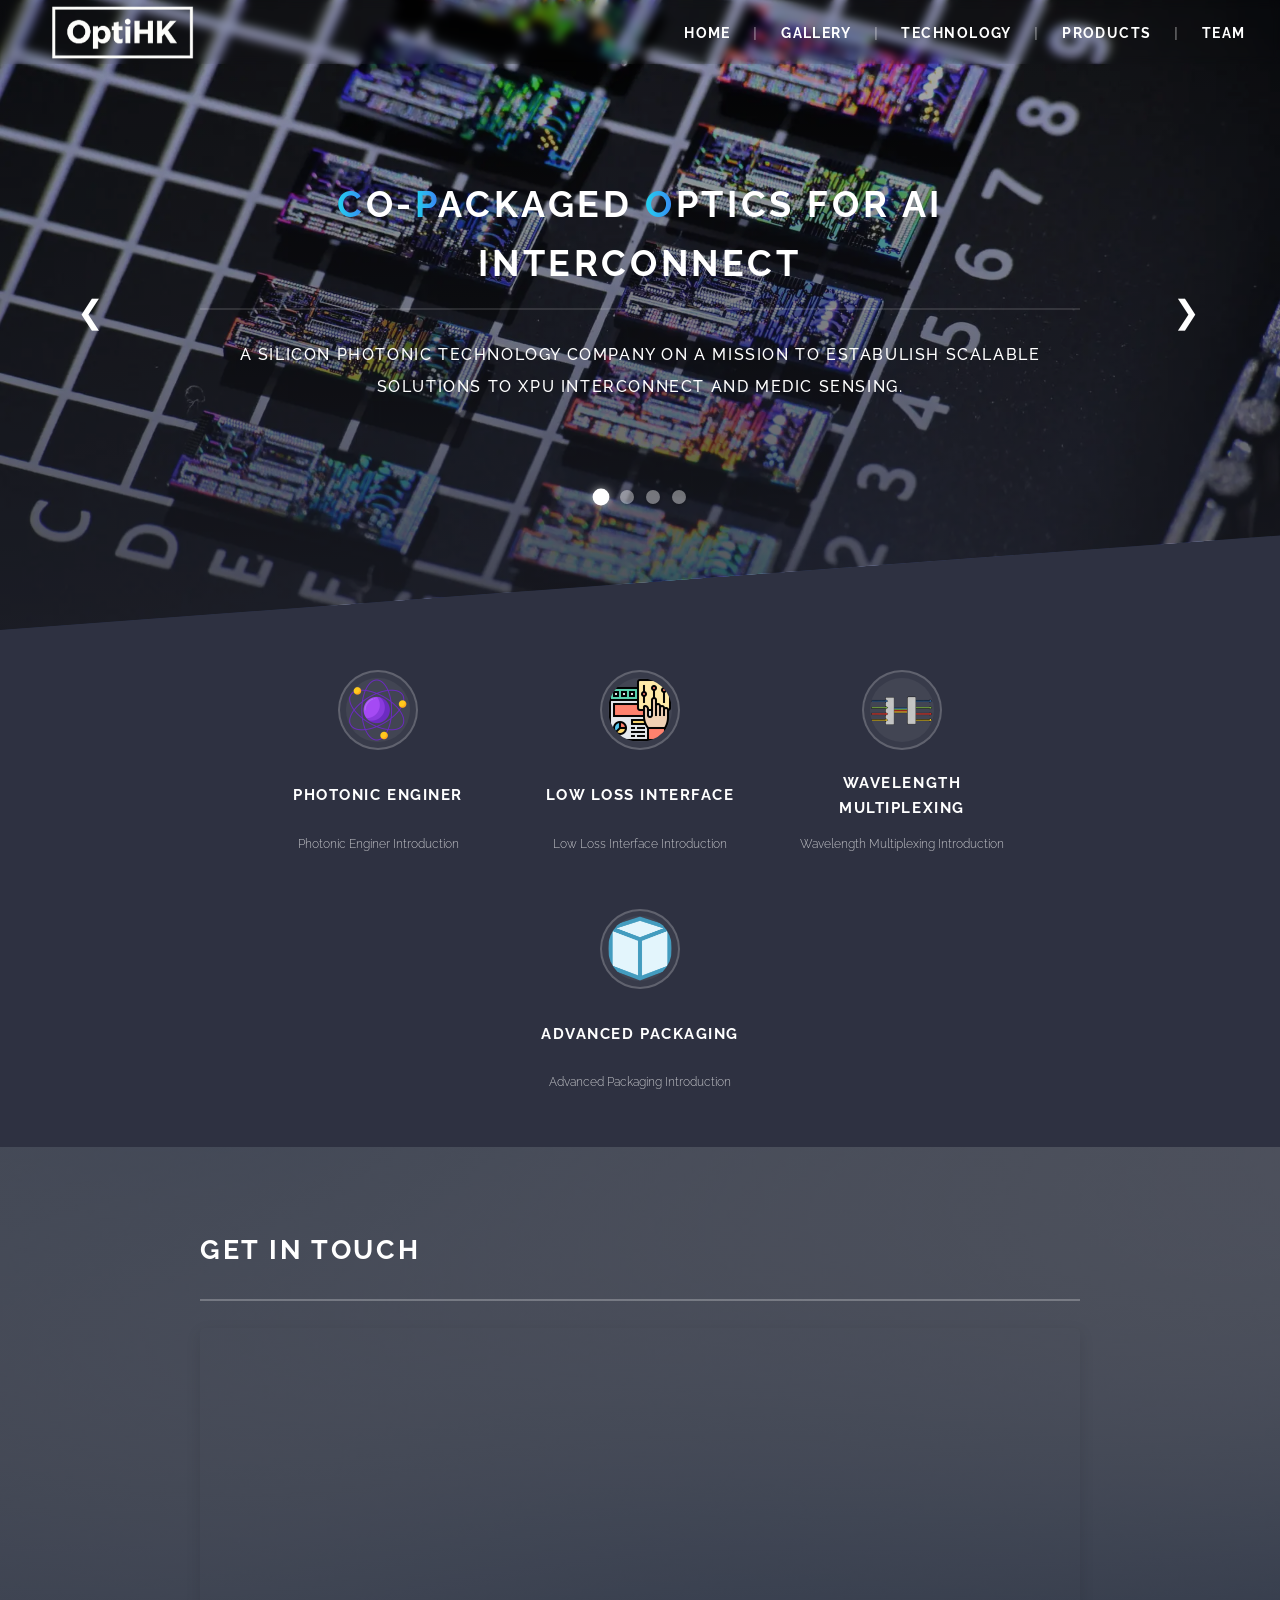
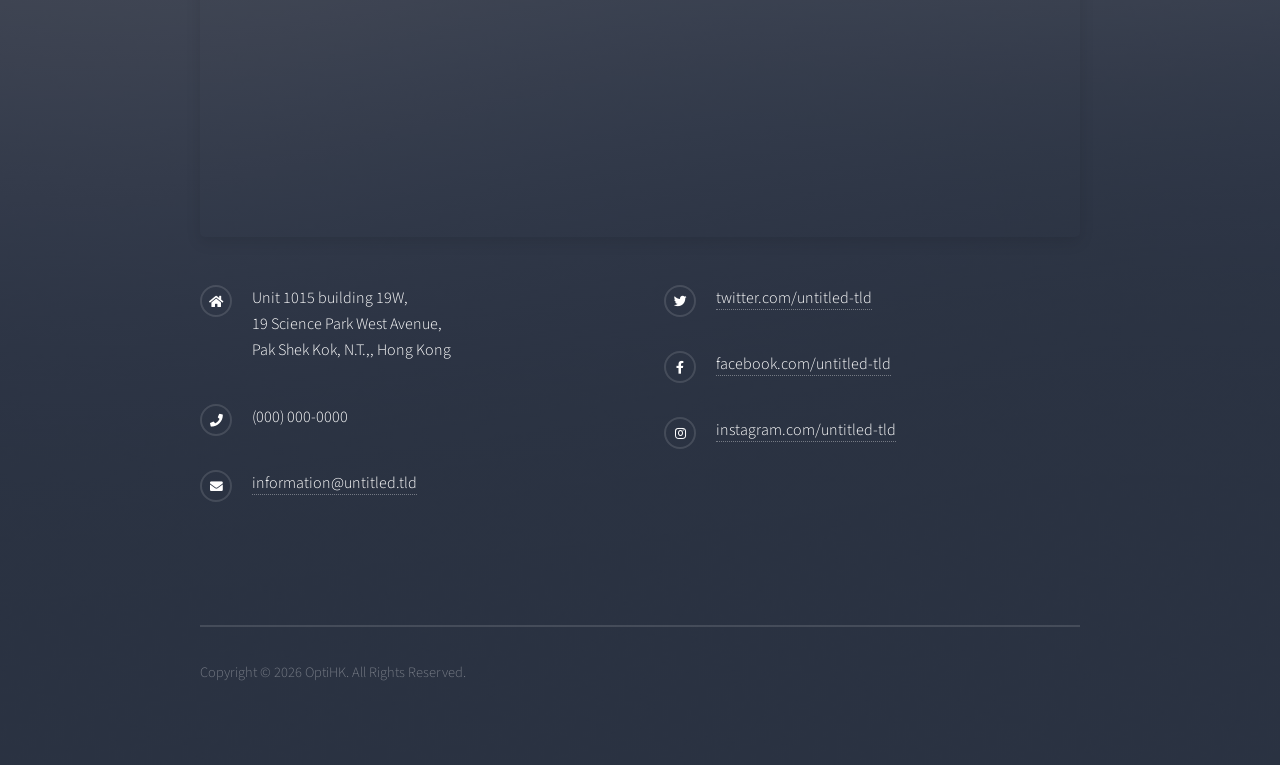
<file: index.html>
<!DOCTYPE HTML>
<!--
	Solid State by HTML5 UP
	html5up.net | @ajlkn
	Free for personal and commercial use under the CCA 3.0 license (html5up.net/license)
-->
<html>

<head>
    <title>OptiHK</title>
    <meta charset="utf-8" />
    <meta name="viewport" content="width=device-width, initial-scale=1, user-scalable=no" />
    <link rel="stylesheet" href="assets/css/main.css" />
    <noscript>
        <link rel="stylesheet" href="assets/css/noscript.css" />
    </noscript>

    <style>
        /* ========== banner gallery ========== */
        #banner {
            position: relative;
            overflow: hidden;
            background-color: #4c5c96;
        }



        /* arrow button */
        .carousel-arrow {
            position: absolute;
            top: 50%;
            transform: translateY(-50%);
            background: transparent;
            backdrop-filter: none;
            color: #fff;
            border: none;
            font-size: 2rem;
            font-weight: 300;
            width: 38px;
            height: 38px;
            border-radius: 100px;
            cursor: pointer;
            z-index: 20;
            transition: all 0.2s ease;
            display: flex;
            align-items: center;
            justify-content: center;
            font-family: monospace;
            line-height: 1;
            box-shadow: none;

        }

        .carousel-arrow:hover {
            background: rgba(76, 92, 150, 0.85);
            transform: translateY(-50%) scale(1.05);
        }

        .carousel-arrow.prev {
            left: 20px;
        }

        .carousel-arrow.next {
            right: 20px;
        }


        .carousel-dots {
            position: absolute;
            bottom: 20%;
            left: 0;
            right: 0;
            text-align: center;
            z-index: 20;
            display: flex;
            justify-content: center;
            gap: 12px;
            padding: 0;
            margin: 0;
            list-style: none;
        }

        .carousel-dots li {
            display: inline-block;
            width: 14px;
            height: 14px;
            margin: 0;
            padding: 0;
            cursor: pointer;
            border-radius: 50%;
            background-color: rgba(255, 255, 255, 0.4);
            transition: all 0.2s ease;
            box-shadow: 0 1px 3px rgba(0, 0, 0, 0.2);
        }

        .carousel-dots li.active {
            background-color: #ffffff;
            transform: scale(1.2);
            box-shadow: 0 0 8px rgba(255, 255, 255, 0.6);
        }


        @media screen and (max-width: 736px) {
            .carousel-arrow {
                width: 36px;
                height: 36px;
                font-size: 1.4rem;
            }

            .carousel-arrow.prev {
                left: 10px;
            }

            .carousel-arrow.next {
                right: 10px;
            }

            .carousel-dots {
                bottom: 50x;
                gap: 8px;
            }

            .carousel-dots li {
                width: 8px;
                height: 8px;
            }
        }





        /* #banner h2,
        #banner p {
            transition: opacity 0.25s ease-in-out;
        }*/


        .fade-text {
            opacity: 0 !important;
        }


        #banner {
            height: 70vh;
            /* 90vh original*/
            min-height: 300px;
            max-height: 800px;
        }

      
        .wrapper-concept {
            padding-top: 4em !important;
            /* 8em original */
        }

        

    </style>
</head>

<body class="is-preload">

    <!-- Page Wrapper -->
    <div id="page-wrapper">

        <!-- Header -->
        <header id="header" class="alt">
            <h1>
                <a href="index.html">
                    <img src="./images/navbar_logo.png" OptiHK Logo" class="header-logo">
                </a>
            </h1>
            <nav>
                <a href="index.html">Home</a>
                <span class="nav-separator">|</span>
                <a href="gallery.html">Gallery</a>
                <span class="nav-separator">|</span>
                <a href="Technology.html">Technology</a>
                <span class="nav-separator">|</span>
                <a href="Products.html">Products</a>
                <span class="nav-separator">|</span>
                <a href="team.html">Team</a>
            </nav>
            <a href="#menu" class="menu-toggle">☰</a>
        </header>

        <!-- Menu -->
        <nav id="menu">
            <div class="inner">
                <h2>Menu</h2>
                <ul class="links">
                    <li><a href="index.html">Home</a></li>
                    <li><a href="gallery.html">Gallery</a></li>
                    <li><a href="Technology.html">Technology</a></li>
                    <li> <a href="Products.html">Products</a></li>
                    <li><a href="team.html">Team</a></li>
                </ul>
                <a href="#" class="close">Close</a>
            </div>
        </nav>

        <!-- Banner -->
        <section id="banner">
            <div class="inner">
                <h2 id="dynamic-title">
                    <span class="blue-gradient">C</span>o-<span class="blue-gradient">P</span>ackaged <span
                        class="blue-gradient">O</span>ptics for AI interconnect
                </h2>
                <p id="dynamic-desc">A silicon photonic technology company on a mission to estabulish scalable solutions
                    to xPU interconnect and medic sensing.</p>
            </div>


            <button class="carousel-arrow prev" aria-label="next">&#10094;</button>
            <button class="carousel-arrow next" aria-label="previous">&#10095;</button>


            <ul class="carousel-dots" id="carousel-dots"></ul>

    </div>
    </section>



    <!-- concept section -->
    <section class="wrapper-concept" id="why-optihk">
        <div class="inner">
            <div class="concepts-grid">
                <!-- Photonic Enginer -->
                <div class="concept-card">
                    <div class="concept-image">
                        <img src="images/concepts/Photonic_Engine.png" alt="Photonic Engine">
                    </div>
                    <h3>Photonic Enginer</h3>
                    <p>Photonic Enginer Introduction</p>
                </div>

                <!-- Low Loss Interface -->
                <div class="concept-card">
                    <div class="concept-image">
                        <img src="images/concepts/Low_Loss_Interface.png" alt="Low Loss Interface">
                    </div>
                    <h3>Low Loss Interface</h3>
                    <p>Low Loss Interface Introduction</p>
                </div>

                <!-- Wavelength Multiplexing -->
                <div class="concept-card">
                    <div class="concept-image">
                        <img src="images/concepts/Wavelength_Multiplexing.png" alt="Wavelength Multiplexing">
                    </div>
                    <h3>Wavelength Multiplexing</h3>
                    <p>Wavelength Multiplexing Introduction</p>
                </div>

                <!-- Advanced Packaging -->
                <div class="concept-card">
                    <div class="concept-image">
                        <img src="images/concepts/Advanced_Packaging.png" alt="Advanced Packaging">
                    </div>
                    <h3>Advanced Packaging</h3>
                    <p>Advanced Packaging Introduction</p>
                </div>
            </div>
        </div>
    </section>









    <section id="footer">
        <div class="inner">
            <h2 class="major">Get in touch</h2>


            <!-- map -->
            <div class="map-wrapper">
                <iframe
                    src="https://www.google.com/maps/embed?pb=!1m18!1m12!1m3!1d3688.047704377774!2d114.20576267589978!3d22.427230238281442!2m3!1f0!2f0!3f0!3m2!1i1024!2i768!4f13.1!3m3!1m2!1s0x34040890c6e5ba1d%3A0x229fd5a68b3f0244!2z5rKZ55Sw56eR5oqA5aSn6YGT6KW_MTnomZ9Vbml0IDEwMTUgYnVpbGRpbmcgMTlX!5e0!3m2!1szh-TW!2shk!4v1774511032604!5m2!1szh-TW!2shk"
                    width="100%" height="500" style="border:0; border-radius: 5px;" allowfullscreen="" loading="lazy"
                    referrerpolicy="no-referrer-when-downgrade">
                </iframe>
            </div>

            <div class="contact-two-columns">

                <ul class="contact contact-left">
                    <li class="icon solid fa-home">
                        Unit 1015 building 19W,<br />
                        19 Science Park West Avenue,<br />
                        Pak Shek Kok, N.T.,, Hong Kong
                    </li>
                    <li class="icon solid fa-phone">(000) 000-0000</li>
                    <li class="icon solid fa-envelope"><a href="#">information@untitled.tld</a></li>
                </ul>


                <ul class="contact contact-right">
                    <li class="icon brands fa-twitter"><a href="#">twitter.com/untitled-tld</a></li>
                    <li class="icon brands fa-facebook-f"><a href="#">facebook.com/untitled-tld</a></li>
                    <li class="icon brands fa-instagram"><a href="#">instagram.com/untitled-tld</a></li>
                </ul>
            </div>


            <ul class="copyright">
                <li>Copyright © 2026 OptiHK. All Rights Reserved.</li>

            </ul>
        </div>
    </section>




    <!-- Scripts -->
    <script src="assets/js/jquery.min.js"></script>
    <script src="assets/js/jquery.scrollex.min.js"></script>
    <script src="assets/js/browser.min.js"></script>
    <script src="assets/js/breakpoints.min.js"></script>
    <script src="assets/js/util.js"></script>
    <script src="assets/js/main.js"></script>




    <script>
        document.addEventListener('DOMContentLoaded', function () {
            var teamSection = document.getElementById('team');
            if (!teamSection) return;
            var teamMembers = document.querySelectorAll('#team .pixova-team');
            if (teamMembers.length === 0) return;

            var observer = null;


            function getThreshold() {
                var width = window.innerWidth;
                if (width <= 480) return 0.1;      // phone
                if (width <= 768) return 0.2;      // pad
                return 0.6;                         // desktop
            }

            setTimeout(function () {
                var teamMembers = document.querySelectorAll('#team .pixova-team');
                var anyAnimated = Array.from(teamMembers).some(m => m.classList.contains('animated'));
                if (!anyAnimated && teamMembers.length) {

                    teamMembers.forEach(function (member) {
                        member.classList.add('animated');
                    });
                    if (observer) observer.disconnect();
                }
            }, 7500);

            function initObserver() {
                if (observer) observer.disconnect();
                var threshold = getThreshold();
                observer = new IntersectionObserver(function (entries) {
                    entries.forEach(function (entry) {
                        if (entry.isIntersecting) {
                            teamMembers.forEach(function (member) {
                                member.classList.add('animated');
                            });
                            observer.unobserve(teamSection);
                        }
                    });
                }, { threshold: threshold });
                observer.observe(teamSection);
            }

            initObserver();

            window.addEventListener('resize', initObserver);
        });
    </script>



    <!-- gallery function -->
    <script>
        (function () {

            const slidesData = [


                {
                    bgImage: "images/banner/DSC_2979.webp",
                    title: "Building the future of computing",
                    desc: "A quantum technology company on a mission to build and deploy the world's leading integrated photonic solutions."
                },
                {
                    bgImage: "images/banner/DSC_2976.webp",
                    title: "BBBBBBBBBBBBBBBBBBBBBBB",
                    desc: "A quantum technology company on a mission to build and deploy the world's leading integrated photonic solutions."
                },
                {
                    bgImage: "images/banner/DSC_3024.webp",
                    title: "CCCCCCCCCCCCCCCCC",
                    desc: "A quantum technology company on a mission to build and deploy the world's leading integrated photonic solutions."
                },
                {
                    bgImage: "images/banner/DSC_3067.webp",
                    title: "DDDDDDDDDDDDDDDDDDDD",
                    desc: "A quantum technology company on a mission to build and deploy the world's leading integrated photonic solutions."
                }
            ];


            function preloadGalleryImages() {
                slidesData.forEach(slide => {
                    const img = new Image();
                    img.src = slide.bgImage;
                });
            }



            let currentIndex = 0;
            const $banner = document.getElementById('banner');
            const $title = document.getElementById('dynamic-title');
            const $desc = document.getElementById('dynamic-desc');
            const $prevBtn = document.querySelector('.carousel-arrow.prev');
            const $nextBtn = document.querySelector('.carousel-arrow.next');
            const $dotsContainer = document.getElementById('carousel-dots');

            let autoTimer = null;
            let isTransitioning = false;


            function updateSlide(index, direction = 'next') {
                if (isTransitioning) return;
                if (index < 0) index = slidesData.length - 1;
                if (index >= slidesData.length) index = 0;
                if (index === currentIndex && !direction) return;

                isTransitioning = true;
                const slide = slidesData[index];


                if ($title && $desc) {
                    $title.style.opacity = '0';
                    $desc.style.opacity = '0';
                }


                const gradientOverlay = "linear-gradient(to top, rgba(46, 49, 65, 0.7), rgba(46, 49, 65, 0.0))";
                const newBgImage = `url("${slide.bgImage}")`;

                $banner.style.setProperty('background-image', `${gradientOverlay}, ${newBgImage}`, 'important');
                $banner.style.setProperty('background-size', 'auto, cover', 'important');
                $banner.style.setProperty('background-position', 'center, center', 'important');
                $banner.style.setProperty('background-repeat', 'no-repeat, no-repeat', 'important');
                $banner.style.setProperty('background-attachment', 'scroll', 'important');

                // gallery title
                //if ($title) $title.textContent = slide.title;
                //if ($desc) $desc.textContent = slide.desc;


                updateDotsActive(index);


                setTimeout(() => {
                    if ($title) $title.style.opacity = '1';
                    if ($desc) $desc.style.opacity = '1';
                    currentIndex = index;
                    isTransitioning = false;
                }, 200);
            }


            function buildDots() {
                if (!$dotsContainer) return;
                $dotsContainer.innerHTML = '';
                slidesData.forEach((_, idx) => {
                    const dot = document.createElement('li');
                    dot.setAttribute('data-index', idx);
                    dot.addEventListener('click', (e) => {
                        e.stopPropagation();
                        if (idx === currentIndex || isTransitioning) return;
                        updateSlide(idx);
                        resetAutoTimer();
                    });
                    $dotsContainer.appendChild(dot);
                });
                updateDotsActive(0);
            }

            function updateDotsActive(activeIdx) {
                if (!$dotsContainer) return;
                const dots = $dotsContainer.querySelectorAll('li');
                dots.forEach((dot, i) => {
                    if (i === activeIdx) {
                        dot.classList.add('active');
                    } else {
                        dot.classList.remove('active');
                    }
                });
            }


            function nextSlide() {
                if (isTransitioning) return;
                let newIndex = currentIndex + 1;
                if (newIndex >= slidesData.length) newIndex = 0;
                updateSlide(newIndex, 'next');
                resetAutoTimer();
            }

            function prevSlide() {
                if (isTransitioning) return;
                let newIndex = currentIndex - 1;
                if (newIndex < 0) newIndex = slidesData.length - 1;
                updateSlide(newIndex, 'prev');
                resetAutoTimer();
            }


            function startAutoPlay() {
                if (autoTimer) clearInterval(autoTimer);
                autoTimer = setInterval(() => {
                    if (!isTransitioning) {
                        nextSlide();
                    }
                }, 4000);
            }

            function resetAutoTimer() {
                if (autoTimer) {
                    clearInterval(autoTimer);
                    startAutoPlay();
                }
            }


            if ($prevBtn) $prevBtn.addEventListener('click', (e) => {
                e.preventDefault();
                prevSlide();
            });
            if ($nextBtn) $nextBtn.addEventListener('click', (e) => {
                e.preventDefault();
                nextSlide();
            });


            let touchStartX = 0;
            let touchEndX = 0;
            $banner.addEventListener('touchstart', (e) => {
                touchStartX = e.changedTouches[0].screenX;
            }, { passive: true });
            $banner.addEventListener('touchend', (e) => {
                touchEndX = e.changedTouches[0].screenX;
                const delta = touchEndX - touchStartX;
                if (Math.abs(delta) > 50) {
                    if (delta > 0) {
                        prevSlide();
                    } else {
                        nextSlide();
                    }
                    resetAutoTimer();
                }
            });


            function initCarousel() {
                preloadGalleryImages();
                buildDots();


                const firstSlide = slidesData[0];
                const gradient = "linear-gradient(to top, rgba(46, 49, 65, 0.7), rgba(46, 49, 65, 0.0))";
                $banner.style.setProperty('background-image', `${gradient}, url("${firstSlide.bgImage}")`, 'important');
                $banner.style.setProperty('background-size', 'auto, cover', 'important');
                $banner.style.setProperty('background-position', 'center, center', 'important');


                currentIndex = 0;
                updateDotsActive(0);
                startAutoPlay();
            }


            if (document.readyState === 'loading') {
                document.addEventListener('DOMContentLoaded', initCarousel);
            } else {
                window.addEventListener('load', function () {
                    setTimeout(function () {
                        initCarousel();
                    }, 100);
                });
            }


            if ($banner) {
                $banner.addEventListener('mouseenter', () => {
                    if (autoTimer) clearInterval(autoTimer);
                });
                $banner.addEventListener('mouseleave', () => {
                    startAutoPlay();
                });
            }
        })();
    </script>































</body>

</html>
</file>
<file: assets/css/noscript.css>
/*
	Solid State by HTML5 UP
	html5up.net | @ajlkn
	Free for personal and commercial use under the CCA 3.0 license (html5up.net/license)
*/

/* Banner */

	body.is-preload #banner .logo {
		-moz-transform: none;
		-webkit-transform: none;
		-ms-transform: none;
		transform: none;
		opacity: 1;
	}

	body.is-preload #banner h2 {
		opacity: 1;
		-moz-transform: none;
		-webkit-transform: none;
		-ms-transform: none;
		transform: none;
		-moz-filter: none;
		-webkit-filter: none;
		-ms-filter: none;
		filter: none;
	}

	body.is-preload #banner p {
		opacity: 01;
		-moz-transform: none;
		-webkit-transform: none;
		-ms-transform: none;
		transform: none;
		-moz-filter: none;
		-webkit-filter: none;
		-ms-filter: none;
		filter: none;
	}
</file>
<file: assets/css/main.css>
@import url(fontawesome-all.min.css);
@import url("https://fonts.googleapis.com/css?family=Raleway:200,700|Source+Sans+Pro:300,600,300italic,600italic");

/*
	Solid State by HTML5 UP
	html5up.net | @ajlkn
	Free for personal and commercial use under the CCA 3.0 license (html5up.net/license)
*/

html, body, div, span, applet, object,
iframe, h1, h2, h3, h4, h5, h6, p, blockquote,
pre, a, abbr, acronym, address, big, cite,
code, del, dfn, em, img, ins, kbd, q, s, samp,
small, strike, strong, sub, sup, tt, var, b,
u, i, center, dl, dt, dd, ol, ul, li, fieldset,
form, label, legend, table, caption, tbody,
tfoot, thead, tr, th, td, article, aside,
canvas, details, embed, figure, figcaption,
footer, header, hgroup, menu, nav, output, ruby,
section, summary, time, mark, audio, video {
	margin: 0;
	padding: 0;
	border: 0;
	font-size: 100%;
	font: inherit;
	vertical-align: baseline;}

article, aside, details, figcaption, figure,
footer, header, hgroup, menu, nav, section {
	display: block;}

body {
	line-height: 1;
}

ol, ul {
	list-style: none;
}

blockquote, q {
	quotes: none;
}

	blockquote:before, blockquote:after, q:before, q:after {
		content: '';
		content: none;
	}

table {
	border-collapse: collapse;
	border-spacing: 0;
}

body {
	-webkit-text-size-adjust: none;
}

mark {
	background-color: transparent;
	color: inherit;
}

input::-moz-focus-inner {
	border: 0;
	padding: 0;
}

input, select, textarea {
	-moz-appearance: none;
	-webkit-appearance: none;
	-ms-appearance: none;
	appearance: none;
}

/* Basic */

	@-ms-viewport {
		width: device-width;
	}

	body {
		-ms-overflow-style: scrollbar;
	}

	@media screen and (max-width: 480px) {

		html, body {
			min-width: 320px;
		}

	}

	html {
		box-sizing: border-box;
	}

	*, *:before, *:after {
		box-sizing: inherit;
	}

	body {
		background-color: #2e3141;
		background-image: linear-gradient(to top, rgba(46, 49, 65, 0.8), rgba(46, 49, 65, 0.8)), url("../../images/bg.jpg");
		background-size: auto,
 cover;
		background-attachment: fixed,
 fixed;
		background-position: center,
 center;
	}

		body.is-preload *, body.is-preload *:before, body.is-preload *:after {
			-moz-animation: none !important;
			-webkit-animation: none !important;
			-ms-animation: none !important;
			animation: none !important;
			-moz-transition: none !important;
			-webkit-transition: none !important;
			-ms-transition: none !important;
			transition: none !important;
		}

/* Type */

	body, input, select, textarea {
		color: #ffffff;
		font-family: "Source Sans Pro", Helvetica, sans-serif;
		font-size: 16.5pt;
		font-weight: 300;
		line-height: 1.65;
	}

		@media screen and (max-width: 1680px) {

			body, input, select, textarea {
				font-size: 13pt;
			}

		}

		@media screen and (max-width: 1280px) {

			body, input, select, textarea {
				font-size: 12pt;
			}

		}

		@media screen and (max-width: 980px) {

			body, input, select, textarea {
				font-size: 12pt;
			}

		}

		@media screen and (max-width: 736px) {

			body, input, select, textarea {
				font-size: 12pt;
			}

		}

		@media screen and (max-width: 480px) {

			body, input, select, textarea {
				font-size: 12pt;
			}

		}

	a {
		-moz-transition: color 0.2s ease-in-out, border-bottom-color 0.2s ease-in-out;
		-webkit-transition: color 0.2s ease-in-out, border-bottom-color 0.2s ease-in-out;
		-ms-transition: color 0.2s ease-in-out, border-bottom-color 0.2s ease-in-out;
		transition: color 0.2s ease-in-out, border-bottom-color 0.2s ease-in-out;
		border-bottom: dotted 1px rgba(255, 255, 255, 0.35);
		color: #ffffff;
		text-decoration: none;
	}

		a:hover {
			border-bottom-color: transparent;
			color: #ffffff !important;
		}

		a.special:not(.button) {
			text-decoration: none;
			border-bottom: 0;
			display: block;
			font-family: Raleway, Helvetica, sans-serif;
			font-size: 22px;
			font-weight: 700;
			letter-spacing: 0.1em;
			margin: 0 0 2em 0;
			text-transform: uppercase;
		}

			a.special:not(.button):before {
				-moz-osx-font-smoothing: grayscale;
				-webkit-font-smoothing: antialiased;
				display: inline-block;
				font-style: normal;
				font-variant: normal;
				text-rendering: auto;
				line-height: 1;
				text-transform: none !important;
				font-family: 'Font Awesome 5 Free';
				font-weight: 900;
			}

			a.special:not(.button):before {
				-moz-transition: background-color 0.2s ease-in-out;
				-webkit-transition: background-color 0.2s ease-in-out;
				-ms-transition: background-color 0.2s ease-in-out;
				transition: background-color 0.2s ease-in-out;
				border-radius: 100%;
				border: solid 2px rgba(255, 255, 255, 0.125);
				content: '\f105';
				display: inline-block;
				font-size: 1.25em;
				height: 2em;
				line-height: 1.75em;
				margin-right: 0.85em;
				text-align: center;
				text-indent: 0.15em;
				vertical-align: middle;
				width: 2em;
			}

			a.special:not(.button):hover:before {
				background-color: rgba(255, 255, 255, 0.025);
			}

			a.special:not(.button):active:before {
				background-color: rgba(255, 255, 255, 0.075);
			}

	strong, b {
		color: #ffffff;
		font-weight: 600;
	}

	em, i {
		font-style: italic;
	}

	p {
		margin: 0 0 2em 0;
	}

	h1, h2, h3, h4, h5, h6 {
		color: #ffffff;
		font-family: Raleway, Helvetica, sans-serif;
		font-weight: 700;
		letter-spacing: 0.1em;
		margin: 0 0 1em 0;
		text-transform: uppercase;
	}

		h1 a, h2 a, h3 a, h4 a, h5 a, h6 a {
			color: inherit;
			text-decoration: none;
			border-bottom: 0;
		}

		h1 span, h2 span, h3 span, h4 span, h5 span, h6 span {
			font-weight: 200;
		}

		h1.major, h2.major, h3.major, h4.major, h5.major, h6.major {
			padding-bottom: 1em;
			border-bottom: solid 2px rgba(255, 255, 255, 0.125);
		}

	h2 {
		font-size: 1.2em;
	}

	h3 {
		font-size: 0.9em;
	}

	h4 {
		font-size: 0.7em;
	}

	h5 {
		font-size: 0.7em;
	}

	h6 {
		font-size: 0.7em;
	}

	@media screen and (max-width: 736px) {

		h2 {
			font-size: 1em;
		}

		h3 {
			font-size: 0.8em;
		}

	}

	sub {
		font-size: 0.8em;
		position: relative;
		top: 0.5em;
	}

	sup {
		font-size: 0.8em;
		position: relative;
		top: -0.5em;
	}

	blockquote {
		border-left: solid 4px rgba(255, 255, 255, 0.125);
		font-style: italic;
		margin: 0 0 2em 0;
		padding: 0.5em 0 0.5em 2em;
	}

	code {
		background: rgba(255, 255, 255, 0.025);
		border-radius: 5px;
		border: solid 2px rgba(255, 255, 255, 0.125);
		font-family: "Courier New", monospace;
		font-size: 0.9em;
		margin: 0 0.25em;
		padding: 0.25em 0.65em;
	}

	pre {
		-webkit-overflow-scrolling: touch;
		font-family: "Courier New", monospace;
		font-size: 0.9em;
		margin: 0 0 2em 0;
	}

		pre code {
			display: block;
			line-height: 1.75em;
			padding: 1em 1.5em;
			overflow-x: auto;
		}

	hr {
		border: 0;
		border-bottom: solid 2px rgba(255, 255, 255, 0.125);
		margin: 2.5em 0;
	}

		hr.major {
			margin: 4em 0;
		}

	.align-left {
		text-align: left;
	}

	.align-center {
		text-align: center;
	}

	.align-right {
		text-align: right;
	}

/* Row */

	.row {
		display: flex;
		flex-wrap: wrap;
		box-sizing: border-box;
		align-items: stretch;
	}

		.row > * {
			box-sizing: border-box;
		}

		.row.gtr-uniform > * > :last-child {
			margin-bottom: 0;
		}

		.row.aln-left {
			justify-content: flex-start;
		}

		.row.aln-center {
			justify-content: center;
		}

		.row.aln-right {
			justify-content: flex-end;
		}

		.row.aln-top {
			align-items: flex-start;
		}

		.row.aln-middle {
			align-items: center;
		}

		.row.aln-bottom {
			align-items: flex-end;
		}

		.row > .imp {
			order: -1;
		}

		.row > .col-1 {
			width: 8.33333%;
		}

		.row > .off-1 {
			margin-left: 8.33333%;
		}

		.row > .col-2 {
			width: 16.66667%;
		}

		.row > .off-2 {
			margin-left: 16.66667%;
		}

		.row > .col-3 {
			width: 25%;
		}

		.row > .off-3 {
			margin-left: 25%;
		}

		.row > .col-4 {
			width: 33.33333%;
		}

		.row > .off-4 {
			margin-left: 33.33333%;
		}

		.row > .col-5 {
			width: 41.66667%;
		}

		.row > .off-5 {
			margin-left: 41.66667%;
		}

		.row > .col-6 {
			width: 50%;
		}

		.row > .off-6 {
			margin-left: 50%;
		}

		.row > .col-7 {
			width: 58.33333%;
		}

		.row > .off-7 {
			margin-left: 58.33333%;
		}

		.row > .col-8 {
			width: 66.66667%;
		}

		.row > .off-8 {
			margin-left: 66.66667%;
		}

		.row > .col-9 {
			width: 75%;
		}

		.row > .off-9 {
			margin-left: 75%;
		}

		.row > .col-10 {
			width: 83.33333%;
		}

		.row > .off-10 {
			margin-left: 83.33333%;
		}

		.row > .col-11 {
			width: 91.66667%;
		}

		.row > .off-11 {
			margin-left: 91.66667%;
		}

		.row > .col-12 {
			width: 100%;
		}

		.row > .off-12 {
			margin-left: 100%;
		}

		.row.gtr-0 {
			margin-top: 0;
			margin-left: 0em;
		}

			.row.gtr-0 > * {
				padding: 0 0 0 0em;
			}

			.row.gtr-0.gtr-uniform {
				margin-top: 0em;
			}

				.row.gtr-0.gtr-uniform > * {
					padding-top: 0em;
				}

		.row.gtr-25 {
			margin-top: 0;
			margin-left: -0.4375em;
		}

			.row.gtr-25 > * {
				padding: 0 0 0 0.4375em;
			}

			.row.gtr-25.gtr-uniform {
				margin-top: -0.4375em;
			}

				.row.gtr-25.gtr-uniform > * {
					padding-top: 0.4375em;
				}

		.row.gtr-50 {
			margin-top: 0;
			margin-left: -0.875em;
		}

			.row.gtr-50 > * {
				padding: 0 0 0 0.875em;
			}

			.row.gtr-50.gtr-uniform {
				margin-top: -0.875em;
			}

				.row.gtr-50.gtr-uniform > * {
					padding-top: 0.875em;
				}

		.row {
			margin-top: 0;
			margin-left: -1.75em;
		}

			.row > * {
				padding: 0 0 0 1.75em;
			}

			.row.gtr-uniform {
				margin-top: -1.75em;
			}

				.row.gtr-uniform > * {
					padding-top: 1.75em;
				}

		.row.gtr-150 {
			margin-top: 0;
			margin-left: -2.625em;
		}

			.row.gtr-150 > * {
				padding: 0 0 0 2.625em;
			}

			.row.gtr-150.gtr-uniform {
				margin-top: -2.625em;
			}

				.row.gtr-150.gtr-uniform > * {
					padding-top: 2.625em;
				}

		.row.gtr-200 {
			margin-top: 0;
			margin-left: -3.5em;
		}

			.row.gtr-200 > * {
				padding: 0 0 0 3.5em;
			}

			.row.gtr-200.gtr-uniform {
				margin-top: -3.5em;
			}

				.row.gtr-200.gtr-uniform > * {
					padding-top: 3.5em;
				}

		@media screen and (max-width: 1680px) {

			.row {
				display: flex;
				flex-wrap: wrap;
				box-sizing: border-box;
				align-items: stretch;
			}

				.row > * {
					box-sizing: border-box;
				}

				.row.gtr-uniform > * > :last-child {
					margin-bottom: 0;
				}

				.row.aln-left {
					justify-content: flex-start;
				}

				.row.aln-center {
					justify-content: center;
				}

				.row.aln-right {
					justify-content: flex-end;
				}

				.row.aln-top {
					align-items: flex-start;
				}

				.row.aln-middle {
					align-items: center;
				}

				.row.aln-bottom {
					align-items: flex-end;
				}

				.row > .imp-xlarge {
					order: -1;
				}

				.row > .col-1-xlarge {
					width: 8.33333%;
				}

				.row > .off-1-xlarge {
					margin-left: 8.33333%;
				}

				.row > .col-2-xlarge {
					width: 16.66667%;
				}

				.row > .off-2-xlarge {
					margin-left: 16.66667%;
				}

				.row > .col-3-xlarge {
					width: 25%;
				}

				.row > .off-3-xlarge {
					margin-left: 25%;
				}

				.row > .col-4-xlarge {
					width: 33.33333%;
				}

				.row > .off-4-xlarge {
					margin-left: 33.33333%;
				}

				.row > .col-5-xlarge {
					width: 41.66667%;
				}

				.row > .off-5-xlarge {
					margin-left: 41.66667%;
				}

				.row > .col-6-xlarge {
					width: 50%;
				}

				.row > .off-6-xlarge {
					margin-left: 50%;
				}

				.row > .col-7-xlarge {
					width: 58.33333%;
				}

				.row > .off-7-xlarge {
					margin-left: 58.33333%;
				}

				.row > .col-8-xlarge {
					width: 66.66667%;
				}

				.row > .off-8-xlarge {
					margin-left: 66.66667%;
				}

				.row > .col-9-xlarge {
					width: 75%;
				}

				.row > .off-9-xlarge {
					margin-left: 75%;
				}

				.row > .col-10-xlarge {
					width: 83.33333%;
				}

				.row > .off-10-xlarge {
					margin-left: 83.33333%;
				}

				.row > .col-11-xlarge {
					width: 91.66667%;
				}

				.row > .off-11-xlarge {
					margin-left: 91.66667%;
				}

				.row > .col-12-xlarge {
					width: 100%;
				}

				.row > .off-12-xlarge {
					margin-left: 100%;
				}

				.row.gtr-0 {
					margin-top: 0;
					margin-left: 0em;
				}

					.row.gtr-0 > * {
						padding: 0 0 0 0em;
					}

					.row.gtr-0.gtr-uniform {
						margin-top: 0em;
					}

						.row.gtr-0.gtr-uniform > * {
							padding-top: 0em;
						}

				.row.gtr-25 {
					margin-top: 0;
					margin-left: -0.4375em;
				}

					.row.gtr-25 > * {
						padding: 0 0 0 0.4375em;
					}

					.row.gtr-25.gtr-uniform {
						margin-top: -0.4375em;
					}

						.row.gtr-25.gtr-uniform > * {
							padding-top: 0.4375em;
						}

				.row.gtr-50 {
					margin-top: 0;
					margin-left: -0.875em;
				}

					.row.gtr-50 > * {
						padding: 0 0 0 0.875em;
					}

					.row.gtr-50.gtr-uniform {
						margin-top: -0.875em;
					}

						.row.gtr-50.gtr-uniform > * {
							padding-top: 0.875em;
						}

				.row {
					margin-top: 0;
					margin-left: -1.75em;
				}

					.row > * {
						padding: 0 0 0 1.75em;
					}

					.row.gtr-uniform {
						margin-top: -1.75em;
					}

						.row.gtr-uniform > * {
							padding-top: 1.75em;
						}

				.row.gtr-150 {
					margin-top: 0;
					margin-left: -2.625em;
				}

					.row.gtr-150 > * {
						padding: 0 0 0 2.625em;
					}

					.row.gtr-150.gtr-uniform {
						margin-top: -2.625em;
					}

						.row.gtr-150.gtr-uniform > * {
							padding-top: 2.625em;
						}

				.row.gtr-200 {
					margin-top: 0;
					margin-left: -3.5em;
				}

					.row.gtr-200 > * {
						padding: 0 0 0 3.5em;
					}

					.row.gtr-200.gtr-uniform {
						margin-top: -3.5em;
					}

						.row.gtr-200.gtr-uniform > * {
							padding-top: 3.5em;
						}

		}

		@media screen and (max-width: 1280px) {

			.row {
				display: flex;
				flex-wrap: wrap;
				box-sizing: border-box;
				align-items: stretch;
			}

				.row > * {
					box-sizing: border-box;
				}

				.row.gtr-uniform > * > :last-child {
					margin-bottom: 0;
				}

				.row.aln-left {
					justify-content: flex-start;
				}

				.row.aln-center {
					justify-content: center;
				}

				.row.aln-right {
					justify-content: flex-end;
				}

				.row.aln-top {
					align-items: flex-start;
				}

				.row.aln-middle {
					align-items: center;
				}

				.row.aln-bottom {
					align-items: flex-end;
				}

				.row > .imp-large {
					order: -1;
				}

				.row > .col-1-large {
					width: 8.33333%;
				}

				.row > .off-1-large {
					margin-left: 8.33333%;
				}

				.row > .col-2-large {
					width: 16.66667%;
				}

				.row > .off-2-large {
					margin-left: 16.66667%;
				}

				.row > .col-3-large {
					width: 25%;
				}

				.row > .off-3-large {
					margin-left: 25%;
				}

				.row > .col-4-large {
					width: 33.33333%;
				}

				.row > .off-4-large {
					margin-left: 33.33333%;
				}

				.row > .col-5-large {
					width: 41.66667%;
				}

				.row > .off-5-large {
					margin-left: 41.66667%;
				}

				.row > .col-6-large {
					width: 50%;
				}

				.row > .off-6-large {
					margin-left: 50%;
				}

				.row > .col-7-large {
					width: 58.33333%;
				}

				.row > .off-7-large {
					margin-left: 58.33333%;
				}

				.row > .col-8-large {
					width: 66.66667%;
				}

				.row > .off-8-large {
					margin-left: 66.66667%;
				}

				.row > .col-9-large {
					width: 75%;
				}

				.row > .off-9-large {
					margin-left: 75%;
				}

				.row > .col-10-large {
					width: 83.33333%;
				}

				.row > .off-10-large {
					margin-left: 83.33333%;
				}

				.row > .col-11-large {
					width: 91.66667%;
				}

				.row > .off-11-large {
					margin-left: 91.66667%;
				}

				.row > .col-12-large {
					width: 100%;
				}

				.row > .off-12-large {
					margin-left: 100%;
				}

				.row.gtr-0 {
					margin-top: 0;
					margin-left: 0em;
				}

					.row.gtr-0 > * {
						padding: 0 0 0 0em;
					}

					.row.gtr-0.gtr-uniform {
						margin-top: 0em;
					}

						.row.gtr-0.gtr-uniform > * {
							padding-top: 0em;
						}

				.row.gtr-25 {
					margin-top: 0;
					margin-left: -0.4375em;
				}

					.row.gtr-25 > * {
						padding: 0 0 0 0.4375em;
					}

					.row.gtr-25.gtr-uniform {
						margin-top: -0.4375em;
					}

						.row.gtr-25.gtr-uniform > * {
							padding-top: 0.4375em;
						}

				.row.gtr-50 {
					margin-top: 0;
					margin-left: -0.875em;
				}

					.row.gtr-50 > * {
						padding: 0 0 0 0.875em;
					}

					.row.gtr-50.gtr-uniform {
						margin-top: -0.875em;
					}

						.row.gtr-50.gtr-uniform > * {
							padding-top: 0.875em;
						}

				.row {
					margin-top: 0;
					margin-left: -1.75em;
				}

					.row > * {
						padding: 0 0 0 1.75em;
					}

					.row.gtr-uniform {
						margin-top: -1.75em;
					}

						.row.gtr-uniform > * {
							padding-top: 1.75em;
						}

				.row.gtr-150 {
					margin-top: 0;
					margin-left: -2.625em;
				}

					.row.gtr-150 > * {
						padding: 0 0 0 2.625em;
					}

					.row.gtr-150.gtr-uniform {
						margin-top: -2.625em;
					}

						.row.gtr-150.gtr-uniform > * {
							padding-top: 2.625em;
						}

				.row.gtr-200 {
					margin-top: 0;
					margin-left: -3.5em;
				}

					.row.gtr-200 > * {
						padding: 0 0 0 3.5em;
					}

					.row.gtr-200.gtr-uniform {
						margin-top: -3.5em;
					}

						.row.gtr-200.gtr-uniform > * {
							padding-top: 3.5em;
						}

		}

		@media screen and (max-width: 980px) {

			.row {
				display: flex;
				flex-wrap: wrap;
				box-sizing: border-box;
				align-items: stretch;
			}

				.row > * {
					box-sizing: border-box;
				}

				.row.gtr-uniform > * > :last-child {
					margin-bottom: 0;
				}

				.row.aln-left {
					justify-content: flex-start;
				}

				.row.aln-center {
					justify-content: center;
				}

				.row.aln-right {
					justify-content: flex-end;
				}

				.row.aln-top {
					align-items: flex-start;
				}

				.row.aln-middle {
					align-items: center;
				}

				.row.aln-bottom {
					align-items: flex-end;
				}

				.row > .imp-medium {
					order: -1;
				}

				.row > .col-1-medium {
					width: 8.33333%;
				}

				.row > .off-1-medium {
					margin-left: 8.33333%;
				}

				.row > .col-2-medium {
					width: 16.66667%;
				}

				.row > .off-2-medium {
					margin-left: 16.66667%;
				}

				.row > .col-3-medium {
					width: 25%;
				}

				.row > .off-3-medium {
					margin-left: 25%;
				}

				.row > .col-4-medium {
					width: 33.33333%;
				}

				.row > .off-4-medium {
					margin-left: 33.33333%;
				}

				.row > .col-5-medium {
					width: 41.66667%;
				}

				.row > .off-5-medium {
					margin-left: 41.66667%;
				}

				.row > .col-6-medium {
					width: 50%;
				}

				.row > .off-6-medium {
					margin-left: 50%;
				}

				.row > .col-7-medium {
					width: 58.33333%;
				}

				.row > .off-7-medium {
					margin-left: 58.33333%;
				}

				.row > .col-8-medium {
					width: 66.66667%;
				}

				.row > .off-8-medium {
					margin-left: 66.66667%;
				}

				.row > .col-9-medium {
					width: 75%;
				}

				.row > .off-9-medium {
					margin-left: 75%;
				}

				.row > .col-10-medium {
					width: 83.33333%;
				}

				.row > .off-10-medium {
					margin-left: 83.33333%;
				}

				.row > .col-11-medium {
					width: 91.66667%;
				}

				.row > .off-11-medium {
					margin-left: 91.66667%;
				}

				.row > .col-12-medium {
					width: 100%;
				}

				.row > .off-12-medium {
					margin-left: 100%;
				}

				.row.gtr-0 {
					margin-top: 0;
					margin-left: 0em;
				}

					.row.gtr-0 > * {
						padding: 0 0 0 0em;
					}

					.row.gtr-0.gtr-uniform {
						margin-top: 0em;
					}

						.row.gtr-0.gtr-uniform > * {
							padding-top: 0em;
						}

				.row.gtr-25 {
					margin-top: 0;
					margin-left: -0.4375em;
				}

					.row.gtr-25 > * {
						padding: 0 0 0 0.4375em;
					}

					.row.gtr-25.gtr-uniform {
						margin-top: -0.4375em;
					}

						.row.gtr-25.gtr-uniform > * {
							padding-top: 0.4375em;
						}

				.row.gtr-50 {
					margin-top: 0;
					margin-left: -0.875em;
				}

					.row.gtr-50 > * {
						padding: 0 0 0 0.875em;
					}

					.row.gtr-50.gtr-uniform {
						margin-top: -0.875em;
					}

						.row.gtr-50.gtr-uniform > * {
							padding-top: 0.875em;
						}

				.row {
					margin-top: 0;
					margin-left: -1.75em;
				}

					.row > * {
						padding: 0 0 0 1.75em;
					}

					.row.gtr-uniform {
						margin-top: -1.75em;
					}

						.row.gtr-uniform > * {
							padding-top: 1.75em;
						}

				.row.gtr-150 {
					margin-top: 0;
					margin-left: -2.625em;
				}

					.row.gtr-150 > * {
						padding: 0 0 0 2.625em;
					}

					.row.gtr-150.gtr-uniform {
						margin-top: -2.625em;
					}

						.row.gtr-150.gtr-uniform > * {
							padding-top: 2.625em;
						}

				.row.gtr-200 {
					margin-top: 0;
					margin-left: -3.5em;
				}

					.row.gtr-200 > * {
						padding: 0 0 0 3.5em;
					}

					.row.gtr-200.gtr-uniform {
						margin-top: -3.5em;
					}

						.row.gtr-200.gtr-uniform > * {
							padding-top: 3.5em;
						}

		}

		@media screen and (max-width: 736px) {

			.row {
				display: flex;
				flex-wrap: wrap;
				box-sizing: border-box;
				align-items: stretch;
			}

				.row > * {
					box-sizing: border-box;
				}

				.row.gtr-uniform > * > :last-child {
					margin-bottom: 0;
				}

				.row.aln-left {
					justify-content: flex-start;
				}

				.row.aln-center {
					justify-content: center;
				}

				.row.aln-right {
					justify-content: flex-end;
				}

				.row.aln-top {
					align-items: flex-start;
				}

				.row.aln-middle {
					align-items: center;
				}

				.row.aln-bottom {
					align-items: flex-end;
				}

				.row > .imp-small {
					order: -1;
				}

				.row > .col-1-small {
					width: 8.33333%;
				}

				.row > .off-1-small {
					margin-left: 8.33333%;
				}

				.row > .col-2-small {
					width: 16.66667%;
				}

				.row > .off-2-small {
					margin-left: 16.66667%;
				}

				.row > .col-3-small {
					width: 25%;
				}

				.row > .off-3-small {
					margin-left: 25%;
				}

				.row > .col-4-small {
					width: 33.33333%;
				}

				.row > .off-4-small {
					margin-left: 33.33333%;
				}

				.row > .col-5-small {
					width: 41.66667%;
				}

				.row > .off-5-small {
					margin-left: 41.66667%;
				}

				.row > .col-6-small {
					width: 50%;
				}

				.row > .off-6-small {
					margin-left: 50%;
				}

				.row > .col-7-small {
					width: 58.33333%;
				}

				.row > .off-7-small {
					margin-left: 58.33333%;
				}

				.row > .col-8-small {
					width: 66.66667%;
				}

				.row > .off-8-small {
					margin-left: 66.66667%;
				}

				.row > .col-9-small {
					width: 75%;
				}

				.row > .off-9-small {
					margin-left: 75%;
				}

				.row > .col-10-small {
					width: 83.33333%;
				}

				.row > .off-10-small {
					margin-left: 83.33333%;
				}

				.row > .col-11-small {
					width: 91.66667%;
				}

				.row > .off-11-small {
					margin-left: 91.66667%;
				}

				.row > .col-12-small {
					width: 100%;
				}

				.row > .off-12-small {
					margin-left: 100%;
				}

				.row.gtr-0 {
					margin-top: 0;
					margin-left: 0em;
				}

					.row.gtr-0 > * {
						padding: 0 0 0 0em;
					}

					.row.gtr-0.gtr-uniform {
						margin-top: 0em;
					}

						.row.gtr-0.gtr-uniform > * {
							padding-top: 0em;
						}

				.row.gtr-25 {
					margin-top: 0;
					margin-left: -0.3125em;
				}

					.row.gtr-25 > * {
						padding: 0 0 0 0.3125em;
					}

					.row.gtr-25.gtr-uniform {
						margin-top: -0.3125em;
					}

						.row.gtr-25.gtr-uniform > * {
							padding-top: 0.3125em;
						}

				.row.gtr-50 {
					margin-top: 0;
					margin-left: -0.625em;
				}

					.row.gtr-50 > * {
						padding: 0 0 0 0.625em;
					}

					.row.gtr-50.gtr-uniform {
						margin-top: -0.625em;
					}

						.row.gtr-50.gtr-uniform > * {
							padding-top: 0.625em;
						}

				.row {
					margin-top: 0;
					margin-left: -1.25em;
				}

					.row > * {
						padding: 0 0 0 1.25em;
					}

					.row.gtr-uniform {
						margin-top: -1.25em;
					}

						.row.gtr-uniform > * {
							padding-top: 1.25em;
						}

				.row.gtr-150 {
					margin-top: 0;
					margin-left: -1.875em;
				}

					.row.gtr-150 > * {
						padding: 0 0 0 1.875em;
					}

					.row.gtr-150.gtr-uniform {
						margin-top: -1.875em;
					}

						.row.gtr-150.gtr-uniform > * {
							padding-top: 1.875em;
						}

				.row.gtr-200 {
					margin-top: 0;
					margin-left: -2.5em;
				}

					.row.gtr-200 > * {
						padding: 0 0 0 2.5em;
					}

					.row.gtr-200.gtr-uniform {
						margin-top: -2.5em;
					}

						.row.gtr-200.gtr-uniform > * {
							padding-top: 2.5em;
						}

		}

		@media screen and (max-width: 480px) {

			.row {
				display: flex;
				flex-wrap: wrap;
				box-sizing: border-box;
				align-items: stretch;
			}

				.row > * {
					box-sizing: border-box;
				}

				.row.gtr-uniform > * > :last-child {
					margin-bottom: 0;
				}

				.row.aln-left {
					justify-content: flex-start;
				}

				.row.aln-center {
					justify-content: center;
				}

				.row.aln-right {
					justify-content: flex-end;
				}

				.row.aln-top {
					align-items: flex-start;
				}

				.row.aln-middle {
					align-items: center;
				}

				.row.aln-bottom {
					align-items: flex-end;
				}

				.row > .imp-xsmall {
					order: -1;
				}

				.row > .col-1-xsmall {
					width: 8.33333%;
				}

				.row > .off-1-xsmall {
					margin-left: 8.33333%;
				}

				.row > .col-2-xsmall {
					width: 16.66667%;
				}

				.row > .off-2-xsmall {
					margin-left: 16.66667%;
				}

				.row > .col-3-xsmall {
					width: 25%;
				}

				.row > .off-3-xsmall {
					margin-left: 25%;
				}

				.row > .col-4-xsmall {
					width: 33.33333%;
				}

				.row > .off-4-xsmall {
					margin-left: 33.33333%;
				}

				.row > .col-5-xsmall {
					width: 41.66667%;
				}

				.row > .off-5-xsmall {
					margin-left: 41.66667%;
				}

				.row > .col-6-xsmall {
					width: 50%;
				}

				.row > .off-6-xsmall {
					margin-left: 50%;
				}

				.row > .col-7-xsmall {
					width: 58.33333%;
				}

				.row > .off-7-xsmall {
					margin-left: 58.33333%;
				}

				.row > .col-8-xsmall {
					width: 66.66667%;
				}

				.row > .off-8-xsmall {
					margin-left: 66.66667%;
				}

				.row > .col-9-xsmall {
					width: 75%;
				}

				.row > .off-9-xsmall {
					margin-left: 75%;
				}

				.row > .col-10-xsmall {
					width: 83.33333%;
				}

				.row > .off-10-xsmall {
					margin-left: 83.33333%;
				}

				.row > .col-11-xsmall {
					width: 91.66667%;
				}

				.row > .off-11-xsmall {
					margin-left: 91.66667%;
				}

				.row > .col-12-xsmall {
					width: 100%;
				}

				.row > .off-12-xsmall {
					margin-left: 100%;
				}

				.row.gtr-0 {
					margin-top: 0;
					margin-left: 0em;
				}

					.row.gtr-0 > * {
						padding: 0 0 0 0em;
					}

					.row.gtr-0.gtr-uniform {
						margin-top: 0em;
					}

						.row.gtr-0.gtr-uniform > * {
							padding-top: 0em;
						}

				.row.gtr-25 {
					margin-top: 0;
					margin-left: -0.3125em;
				}

					.row.gtr-25 > * {
						padding: 0 0 0 0.3125em;
					}

					.row.gtr-25.gtr-uniform {
						margin-top: -0.3125em;
					}

						.row.gtr-25.gtr-uniform > * {
							padding-top: 0.3125em;
						}

				.row.gtr-50 {
					margin-top: 0;
					margin-left: -0.625em;
				}

					.row.gtr-50 > * {
						padding: 0 0 0 0.625em;
					}

					.row.gtr-50.gtr-uniform {
						margin-top: -0.625em;
					}

						.row.gtr-50.gtr-uniform > * {
							padding-top: 0.625em;
						}

				.row {
					margin-top: 0;
					margin-left: -1.25em;
				}

					.row > * {
						padding: 0 0 0 1.25em;
					}

					.row.gtr-uniform {
						margin-top: -1.25em;
					}

						.row.gtr-uniform > * {
							padding-top: 1.25em;
						}

				.row.gtr-150 {
					margin-top: 0;
					margin-left: -1.875em;
				}

					.row.gtr-150 > * {
						padding: 0 0 0 1.875em;
					}

					.row.gtr-150.gtr-uniform {
						margin-top: -1.875em;
					}

						.row.gtr-150.gtr-uniform > * {
							padding-top: 1.875em;
						}

				.row.gtr-200 {
					margin-top: 0;
					margin-left: -2.5em;
				}

					.row.gtr-200 > * {
						padding: 0 0 0 2.5em;
					}

					.row.gtr-200.gtr-uniform {
						margin-top: -2.5em;
					}

						.row.gtr-200.gtr-uniform > * {
							padding-top: 2.5em;
						}

		}

		@media screen and (max-width: 360px) {

			.row {
				display: flex;
				flex-wrap: wrap;
				box-sizing: border-box;
				align-items: stretch;
			}

				.row > * {
					box-sizing: border-box;
				}

				.row.gtr-uniform > * > :last-child {
					margin-bottom: 0;
				}

				.row.aln-left {
					justify-content: flex-start;
				}

				.row.aln-center {
					justify-content: center;
				}

				.row.aln-right {
					justify-content: flex-end;
				}

				.row.aln-top {
					align-items: flex-start;
				}

				.row.aln-middle {
					align-items: center;
				}

				.row.aln-bottom {
					align-items: flex-end;
				}

				.row > .imp-xxsmall {
					order: -1;
				}

				.row > .col-1-xxsmall {
					width: 8.33333%;
				}

				.row > .off-1-xxsmall {
					margin-left: 8.33333%;
				}

				.row > .col-2-xxsmall {
					width: 16.66667%;
				}

				.row > .off-2-xxsmall {
					margin-left: 16.66667%;
				}

				.row > .col-3-xxsmall {
					width: 25%;
				}

				.row > .off-3-xxsmall {
					margin-left: 25%;
				}

				.row > .col-4-xxsmall {
					width: 33.33333%;
				}

				.row > .off-4-xxsmall {
					margin-left: 33.33333%;
				}

				.row > .col-5-xxsmall {
					width: 41.66667%;
				}

				.row > .off-5-xxsmall {
					margin-left: 41.66667%;
				}

				.row > .col-6-xxsmall {
					width: 50%;
				}

				.row > .off-6-xxsmall {
					margin-left: 50%;
				}

				.row > .col-7-xxsmall {
					width: 58.33333%;
				}

				.row > .off-7-xxsmall {
					margin-left: 58.33333%;
				}

				.row > .col-8-xxsmall {
					width: 66.66667%;
				}

				.row > .off-8-xxsmall {
					margin-left: 66.66667%;
				}

				.row > .col-9-xxsmall {
					width: 75%;
				}

				.row > .off-9-xxsmall {
					margin-left: 75%;
				}

				.row > .col-10-xxsmall {
					width: 83.33333%;
				}

				.row > .off-10-xxsmall {
					margin-left: 83.33333%;
				}

				.row > .col-11-xxsmall {
					width: 91.66667%;
				}

				.row > .off-11-xxsmall {
					margin-left: 91.66667%;
				}

				.row > .col-12-xxsmall {
					width: 100%;
				}

				.row > .off-12-xxsmall {
					margin-left: 100%;
				}

				.row.gtr-0 {
					margin-top: 0;
					margin-left: 0em;
				}

					.row.gtr-0 > * {
						padding: 0 0 0 0em;
					}

					.row.gtr-0.gtr-uniform {
						margin-top: 0em;
					}

						.row.gtr-0.gtr-uniform > * {
							padding-top: 0em;
						}

				.row.gtr-25 {
					margin-top: 0;
					margin-left: -0.3125em;
				}

					.row.gtr-25 > * {
						padding: 0 0 0 0.3125em;
					}

					.row.gtr-25.gtr-uniform {
						margin-top: -0.3125em;
					}

						.row.gtr-25.gtr-uniform > * {
							padding-top: 0.3125em;
						}

				.row.gtr-50 {
					margin-top: 0;
					margin-left: -0.625em;
				}

					.row.gtr-50 > * {
						padding: 0 0 0 0.625em;
					}

					.row.gtr-50.gtr-uniform {
						margin-top: -0.625em;
					}

						.row.gtr-50.gtr-uniform > * {
							padding-top: 0.625em;
						}

				.row {
					margin-top: 0;
					margin-left: -1.25em;
				}

					.row > * {
						padding: 0 0 0 1.25em;
					}

					.row.gtr-uniform {
						margin-top: -1.25em;
					}

						.row.gtr-uniform > * {
							padding-top: 1.25em;
						}

				.row.gtr-150 {
					margin-top: 0;
					margin-left: -1.875em;
				}

					.row.gtr-150 > * {
						padding: 0 0 0 1.875em;
					}

					.row.gtr-150.gtr-uniform {
						margin-top: -1.875em;
					}

						.row.gtr-150.gtr-uniform > * {
							padding-top: 1.875em;
						}

				.row.gtr-200 {
					margin-top: 0;
					margin-left: -2.5em;
				}

					.row.gtr-200 > * {
						padding: 0 0 0 2.5em;
					}

					.row.gtr-200.gtr-uniform {
						margin-top: -2.5em;
					}

						.row.gtr-200.gtr-uniform > * {
							padding-top: 2.5em;
						}

		}

/* Section/Article */

	section.special, article.special {
		text-align: center;
	}

/* Form */

	form {
		margin: 0 0 2em 0;
	}

		form > :last-child {
			margin-bottom: 0;
		}

		form > .fields {
			display: -moz-flex;
			display: -webkit-flex;
			display: -ms-flex;
			display: flex;
			-moz-flex-wrap: wrap;
			-webkit-flex-wrap: wrap;
			-ms-flex-wrap: wrap;
			flex-wrap: wrap;
			width: calc(100% + 3em);
			margin: -1.5em 0 2em -1.5em;
		}

			form > .fields > .field {
				-moz-flex-grow: 0;
				-webkit-flex-grow: 0;
				-ms-flex-grow: 0;
				flex-grow: 0;
				-moz-flex-shrink: 0;
				-webkit-flex-shrink: 0;
				-ms-flex-shrink: 0;
				flex-shrink: 0;
				padding: 1.5em 0 0 1.5em;
				width: calc(100% - 1.5em);
			}

				form > .fields > .field.half {
					width: calc(50% - 0.75em);
				}

				form > .fields > .field.third {
					width: calc(100%/3 - 0.5em);
				}

				form > .fields > .field.quarter {
					width: calc(25% - 0.375em);
				}

		@media screen and (max-width: 480px) {

			form > .fields {
				width: calc(100% + 3em);
				margin: -1.5em 0 2em -1.5em;
			}

				form > .fields > .field {
					padding: 1.5em 0 0 1.5em;
					width: calc(100% - 1.5em);
				}

					form > .fields > .field.half {
						width: calc(100% - 1.5em);
					}

					form > .fields > .field.third {
						width: calc(100% - 1.5em);
					}

					form > .fields > .field.quarter {
						width: calc(100% - 1.5em);
					}

		}

	label {
		color: #ffffff;
		display: block;
		font-family: Raleway, Helvetica, sans-serif;
		font-size: 0.8em;
		font-weight: 700;
		letter-spacing: 0.1em;
		margin: 0 0 0.7em 0;
		text-transform: uppercase;
	}

	input[type="text"],
	input[type="password"],
	input[type="email"],
	input[type="tel"],
	select,
	textarea {
		-moz-appearance: none;
		-webkit-appearance: none;
		-ms-appearance: none;
		appearance: none;
		background: rgba(255, 255, 255, 0.025);
		border-radius: 5px;
		border: none;
		border: solid 2px rgba(255, 255, 255, 0.125);
		color: inherit;
		display: block;
		outline: 0;
		padding: 0 1em;
		text-decoration: none;
		width: 100%;
	}

		input[type="text"]:invalid,
		input[type="password"]:invalid,
		input[type="email"]:invalid,
		input[type="tel"]:invalid,
		select:invalid,
		textarea:invalid {
			box-shadow: none;
		}

		input[type="text"]:focus,
		input[type="password"]:focus,
		input[type="email"]:focus,
		input[type="tel"]:focus,
		select:focus,
		textarea:focus {
			border-color: #5b6ba6;
		}

	select {
		background-image: url("data:image/svg+xml;charset=utf8,%3Csvg xmlns='http://www.w3.org/2000/svg' width='40' height='40' preserveAspectRatio='none' viewBox='0 0 40 40'%3E%3Cpath d='M9.4,12.3l10.4,10.4l10.4-10.4c0.2-0.2,0.5-0.4,0.9-0.4c0.3,0,0.6,0.1,0.9,0.4l3.3,3.3c0.2,0.2,0.4,0.5,0.4,0.9 c0,0.4-0.1,0.6-0.4,0.9L20.7,31.9c-0.2,0.2-0.5,0.4-0.9,0.4c-0.3,0-0.6-0.1-0.9-0.4L4.3,17.3c-0.2-0.2-0.4-0.5-0.4-0.9 c0-0.4,0.1-0.6,0.4-0.9l3.3-3.3c0.2-0.2,0.5-0.4,0.9-0.4S9.1,12.1,9.4,12.3z' fill='rgba(255, 255, 255, 0.125)' /%3E%3C/svg%3E");
		background-size: 1.25rem;
		background-repeat: no-repeat;
		background-position: calc(100% - 1rem) center;
		height: 2.75em;
		padding-right: 2.75em;
		text-overflow: ellipsis;
	}

		select option {
			color: #ffffff;
			background: #2e3141;
		}

		select:focus::-ms-value {
			background-color: transparent;
		}

		select::-ms-expand {
			display: none;
		}

	input[type="text"],
	input[type="password"],
	input[type="email"],
	select {
		height: 2.75em;
	}

	textarea {
		padding: 0.75em 1em;
	}

	input[type="checkbox"],
	input[type="radio"] {
		-moz-appearance: none;
		-webkit-appearance: none;
		-ms-appearance: none;
		appearance: none;
		display: block;
		float: left;
		margin-right: -2em;
		opacity: 0;
		width: 1em;
		z-index: -1;
	}

		input[type="checkbox"] + label,
		input[type="radio"] + label {
			text-decoration: none;
			color: #ffffff;
			cursor: pointer;
			display: inline-block;
			font-size: 1em;
			font-family: "Source Sans Pro", Helvetica, sans-serif;
			text-transform: none;
			letter-spacing: 0;
			font-weight: 300;
			padding-left: 2.4em;
			padding-right: 0.75em;
			position: relative;
		}

			input[type="checkbox"] + label:before,
			input[type="radio"] + label:before {
				-moz-osx-font-smoothing: grayscale;
				-webkit-font-smoothing: antialiased;
				display: inline-block;
				font-style: normal;
				font-variant: normal;
				text-rendering: auto;
				line-height: 1;
				text-transform: none !important;
				font-family: 'Font Awesome 5 Free';
				font-weight: 900;
			}

			input[type="checkbox"] + label:before,
			input[type="radio"] + label:before {
				background: rgba(255, 255, 255, 0.025);
				border-radius: 5px;
				border: solid 2px rgba(255, 255, 255, 0.125);
				content: '';
				display: inline-block;
				font-size: 0.8em;
				height: 2.0625em;
				left: 0;
				line-height: 2.0625em;
				position: absolute;
				text-align: center;
				top: 0;
				width: 2.0625em;
			}

		input[type="checkbox"]:checked + label:before,
		input[type="radio"]:checked + label:before {
			background: #ffffff;
			border-color: #ffffff;
			content: '\f00c';
			color: #2e3141;
		}

		input[type="checkbox"]:focus + label:before,
		input[type="radio"]:focus + label:before {
			border-color: #4c5c96;
		}

	input[type="checkbox"] + label:before {
		border-radius: 5px;
	}

	input[type="radio"] + label:before {
		border-radius: 100%;
	}

	::-webkit-input-placeholder {
		color: rgba(255, 255, 255, 0.35) !important;
		opacity: 1.0;
	}

	:-moz-placeholder {
		color: rgba(255, 255, 255, 0.35) !important;
		opacity: 1.0;
	}

	::-moz-placeholder {
		color: rgba(255, 255, 255, 0.35) !important;
		opacity: 1.0;
	}

	:-ms-input-placeholder {
		color: rgba(255, 255, 255, 0.35) !important;
		opacity: 1.0;
	}

/* Box */

	.box {
		border-radius: 5px;
		border: solid 2px rgba(255, 255, 255, 0.125);
		margin-bottom: 2em;
		padding: 1.5em;
	}

		.box > :last-child,
		.box > :last-child > :last-child,
		.box > :last-child > :last-child > :last-child {
			margin-bottom: 0;
		}

		.box.alt {
			border: 0;
			border-radius: 0;
			padding: 0;
		}

/* Icon */

	.icon {
		text-decoration: none;
		border-bottom: none;
		position: relative;
	}

		.icon:before {
			-moz-osx-font-smoothing: grayscale;
			-webkit-font-smoothing: antialiased;
			display: inline-block;
			font-style: normal;
			font-variant: normal;
			text-rendering: auto;
			line-height: 1;
			text-transform: none !important;
			font-family: 'Font Awesome 5 Free';
			font-weight: 400;
		}

		.icon > .label {
			display: none;
		}

		.icon:before {
			line-height: inherit;
		}

		.icon.solid:before {
			font-weight: 900;
		}

		.icon.brands:before {
			font-family: 'Font Awesome 5 Brands';
		}

/* Image */

	img {
		width: 500px;
	}

	.image {
		border-radius: 5px;
		border: 0;
		display: inline-block;
		position: relative;
	}

		.image img {
			border-radius: 5px;
			display: block;
		}

		.image.left, .image.right {
			max-width: 40%;
		}

			.image.left img, .image.right img {
				width: 100%;
			}

		.image.left {
			float: left;
			padding: 0 1.5em 1em 0;
			top: 0.25em;
		}

		.image.right {
			float: right;
			padding: 0 0 1em 1.5em;
			top: 0.25em;
		}

		.image.fit {
			display: block;
			margin: 0 0 2em 0;
			width: 100%;
		}

			.image.fit img {
				width: 100%;
			}

		.image.main {
			display: block;
			margin: 0 0 3em 0;
			width: 100%;
		}

			.image.main img {
				width: 100%;
			}

/* List */

	ol {
		list-style: decimal;
		margin: 0 0 2em 0;
		padding-left: 1.25em;
	}

		ol li {
			padding-left: 0.25em;
		}

	ul {
		list-style: disc;
		margin: 0 0 2em 0;
		padding-left: 1em;
	}

		ul li {
			padding-left: 0.5em;
		}

		ul.alt {
			list-style: none;
			padding-left: 0;
		}

			ul.alt li {
				border-top: solid 1px rgba(255, 255, 255, 0.125);
				padding: 0.5em 0;
			}

				ul.alt li:first-child {
					border-top: 0;
					padding-top: 0;
				}

	dl {
		margin: 0 0 2em 0;
	}

		dl dt {
			display: block;
			font-weight: 600;
			margin: 0 0 1em 0;
		}

		dl dd {
			margin-left: 2em;
		}

/* Actions */

	ul.actions {
		display: -moz-flex;
		display: -webkit-flex;
		display: -ms-flex;
		display: flex;
		cursor: default;
		list-style: none;
		margin-left: -1em;
		padding-left: 0;
	}

		ul.actions li {
			padding: 0 0 0 1em;
			vertical-align: middle;
		}

		ul.actions.special {
			-moz-justify-content: center;
			-webkit-justify-content: center;
			-ms-justify-content: center;
			justify-content: center;
			width: 100%;
			margin-left: 0;
		}

			ul.actions.special li:first-child {
				padding-left: 0;
			}

		ul.actions.stacked {
			-moz-flex-direction: column;
			-webkit-flex-direction: column;
			-ms-flex-direction: column;
			flex-direction: column;
			margin-left: 0;
		}

			ul.actions.stacked li {
				padding: 1.3em 0 0 0;
			}

				ul.actions.stacked li:first-child {
					padding-top: 0;
				}

		ul.actions.fit {
			width: calc(100% + 1em);
		}

			ul.actions.fit li {
				-moz-flex-grow: 1;
				-webkit-flex-grow: 1;
				-ms-flex-grow: 1;
				flex-grow: 1;
				-moz-flex-shrink: 1;
				-webkit-flex-shrink: 1;
				-ms-flex-shrink: 1;
				flex-shrink: 1;
				width: 100%;
			}

				ul.actions.fit li > * {
					width: 100%;
				}

			ul.actions.fit.stacked {
				width: 100%;
			}

		@media screen and (max-width: 480px) {

			ul.actions:not(.fixed) {
				-moz-flex-direction: column;
				-webkit-flex-direction: column;
				-ms-flex-direction: column;
				flex-direction: column;
				margin-left: 0;
				width: 100% !important;
			}

				ul.actions:not(.fixed) li {
					-moz-flex-grow: 1;
					-webkit-flex-grow: 1;
					-ms-flex-grow: 1;
					flex-grow: 1;
					-moz-flex-shrink: 1;
					-webkit-flex-shrink: 1;
					-ms-flex-shrink: 1;
					flex-shrink: 1;
					padding: 1em 0 0 0;
					text-align: center;
					width: 100%;
				}

					ul.actions:not(.fixed) li > * {
						width: 100%;
					}

					ul.actions:not(.fixed) li:first-child {
						padding-top: 0;
					}

					ul.actions:not(.fixed) li input[type="submit"],
					ul.actions:not(.fixed) li input[type="reset"],
					ul.actions:not(.fixed) li input[type="button"],
					ul.actions:not(.fixed) li button,
					ul.actions:not(.fixed) li .button {
						width: 100%;
					}

						ul.actions:not(.fixed) li input[type="submit"].icon:before,
						ul.actions:not(.fixed) li input[type="reset"].icon:before,
						ul.actions:not(.fixed) li input[type="button"].icon:before,
						ul.actions:not(.fixed) li button.icon:before,
						ul.actions:not(.fixed) li .button.icon:before {
							margin-left: -0.5rem;
						}

		}

/* Icons */

	ul.icons {
		cursor: default;
		list-style: none;
		padding-left: 0;
	}

		ul.icons li {
			display: inline-block;
			padding: 0 1em 0 0;
		}

			ul.icons li:last-child {
				padding-right: 0;
			}

			ul.icons li .icon:before {
				font-size: 1.25em;
			}

/* Contact */

	ul.contact {
		list-style: none;
		padding: 0;
	}

		ul.contact li {
			text-decoration: none;
			margin: 2.5em 0 0 0;
			padding: 0 0 0 3.25em;
			position: relative;
		}

			ul.contact li:before {
				-moz-osx-font-smoothing: grayscale;
				-webkit-font-smoothing: antialiased;
				display: inline-block;
				font-style: normal;
				font-variant: normal;
				text-rendering: auto;
				line-height: 1;
				text-transform: none !important;
				font-family: 'Font Awesome 5 Free';
				font-weight: 400;
			}

			ul.contact li:before {
				border-radius: 100%;
				border: solid 2px rgba(255, 255, 255, 0.125);
				display: inline-block;
				font-size: 0.8em;
				height: 2.5em;
				left: 0;
				line-height: 2.35em;
				position: absolute;
				text-align: center;
				top: 0;
				width: 2.5em;
			}

			ul.contact li:first-child {
				margin-top: 0;
			}

		@media screen and (max-width: 736px) {

			ul.contact li {
				margin: 1.5em 0 0 0;
			}

		}

/* Pagination */

	ul.pagination {
		cursor: default;
		list-style: none;
		padding-left: 0;
	}

		ul.pagination li {
			display: inline-block;
			padding-left: 0;
			vertical-align: middle;
		}

			ul.pagination li > .page {
				-moz-transition: background-color 0.2s ease-in-out, color 0.2s ease-in-out;
				-webkit-transition: background-color 0.2s ease-in-out, color 0.2s ease-in-out;
				-ms-transition: background-color 0.2s ease-in-out, color 0.2s ease-in-out;
				transition: background-color 0.2s ease-in-out, color 0.2s ease-in-out;
				border-bottom: 0;
				border-radius: 5px;
				display: inline-block;
				height: 1.5em;
				line-height: 1.5em;
				margin: 0 0.125em;
				min-width: 1.5em;
				padding: 0 0.5em;
				text-align: center;
			}

				ul.pagination li > .page:hover {
					background-color: rgba(255, 255, 255, 0.025);
				}

				ul.pagination li > .page.active {
					background-color: #4c5c96;
				}

			ul.pagination li:first-child {
				padding-right: 0.75em;
			}

			ul.pagination li:last-child {
				padding-left: 0.75em;
			}

		@media screen and (max-width: 480px) {

			ul.pagination li:nth-child(n+2):nth-last-child(n+2) {
				display: none;
			}

			ul.pagination li .button {
				width: 100%;
			}

			ul.pagination li:first-child {
				width: calc(50% - 2px);
				text-align: left;
				padding-right: 0.325em;
			}

			ul.pagination li:last-child {
				width: calc(50% - 2px);
				text-align: right;
				padding-left: 0.325em;
			}

		}

/* Table */

	.table-wrapper {
		-webkit-overflow-scrolling: touch;
		overflow-x: auto;
	}

	table {
		margin: 0 0 2em 0;
		width: 100%;
	}

		table tbody tr {
			border: solid 1px rgba(255, 255, 255, 0.125);
			border-left: 0;
			border-right: 0;
		}

			table tbody tr:nth-child(2n + 1) {
				background-color: rgba(255, 255, 255, 0.025);
			}

		table td {
			padding: 0.75em 0.75em;
		}

		table th {
			color: #ffffff;
			font-size: 0.9em;
			font-weight: 600;
			padding: 0 0.75em 0.75em 0.75em;
			text-align: left;
		}

		table thead {
			border-bottom: solid 2px rgba(255, 255, 255, 0.125);
		}

		table tfoot {
			border-top: solid 2px rgba(255, 255, 255, 0.125);
		}

		table.alt {
			border-collapse: separate;
		}

			table.alt tbody tr td {
				border: solid 1px rgba(255, 255, 255, 0.125);
				border-left-width: 0;
				border-top-width: 0;
			}

				table.alt tbody tr td:first-child {
					border-left-width: 1px;
				}

			table.alt tbody tr:first-child td {
				border-top-width: 1px;
			}

			table.alt thead {
				border-bottom: 0;
			}

			table.alt tfoot {
				border-top: 0;
			}

/* Button */

	input[type="submit"],
	input[type="reset"],
	input[type="button"],
	button,
	.button {
		-moz-appearance: none;
		-webkit-appearance: none;
		-ms-appearance: none;
		appearance: none;
		-moz-transition: background-color 0.2s ease-in-out;
		-webkit-transition: background-color 0.2s ease-in-out;
		-ms-transition: background-color 0.2s ease-in-out;
		transition: background-color 0.2s ease-in-out;
		background-color: transparent;
		border-radius: 5px;
		border: 0;
		box-shadow: inset 0 0 0 2px rgba(255, 255, 255, 0.125);
		color: #ffffff !important;
		cursor: pointer;
		display: inline-block;
		font-family: Raleway, Helvetica, sans-serif;
		font-size: 0.8em;
		font-weight: 700;
		height: 3.75em;
		letter-spacing: 0.1em;
		line-height: 3.75em;
		padding: 0 2.25em;
		text-align: center;
		text-decoration: none;
		text-transform: uppercase;
		white-space: nowrap;
	}

		input[type="submit"]:hover,
		input[type="reset"]:hover,
		input[type="button"]:hover,
		button:hover,
		.button:hover {
			background-color: rgba(255, 255, 255, 0.025);
		}

		input[type="submit"]:active,
		input[type="reset"]:active,
		input[type="button"]:active,
		button:active,
		.button:active {
			background-color: rgba(255, 255, 255, 0.075);
		}

		input[type="submit"].icon:before,
		input[type="reset"].icon:before,
		input[type="button"].icon:before,
		button.icon:before,
		.button.icon:before {
			margin-right: 0.5em;
			color: rgba(255, 255, 255, 0.35);
		}

		input[type="submit"].primary,
		input[type="reset"].primary,
		input[type="button"].primary,
		button.primary,
		.button.primary {
			background-color: #4c5c96;
			box-shadow: none;
		}

			input[type="submit"].primary:hover,
			input[type="reset"].primary:hover,
			input[type="button"].primary:hover,
			button.primary:hover,
			.button.primary:hover {
				background-color: #53639e;
			}

			input[type="submit"].primary:active,
			input[type="reset"].primary:active,
			input[type="button"].primary:active,
			button.primary:active,
			.button.primary:active {
				background-color: #45558d;
			}

			input[type="submit"].primary.icon:before,
			input[type="reset"].primary.icon:before,
			input[type="button"].primary.icon:before,
			button.primary.icon:before,
			.button.primary.icon:before {
				color: #7985b0;
			}

		input[type="submit"].fit,
		input[type="reset"].fit,
		input[type="button"].fit,
		button.fit,
		.button.fit {
			width: 100%;
		}

		input[type="submit"].small,
		input[type="reset"].small,
		input[type="button"].small,
		button.small,
		.button.small {
			font-size: 0.6em;
		}

		input[type="submit"].large,
		input[type="reset"].large,
		input[type="button"].large,
		button.large,
		.button.large {
			font-size: 1em;
		}

		input[type="submit"].disabled, input[type="submit"]:disabled,
		input[type="reset"].disabled,
		input[type="reset"]:disabled,
		input[type="button"].disabled,
		input[type="button"]:disabled,
		button.disabled,
		button:disabled,
		.button.disabled,
		.button:disabled {
			opacity: 0.25;
		}

		@media screen and (max-width: 480px) {

			input[type="submit"],
			input[type="reset"],
			input[type="button"],
			button,
			.button {
				padding: 0;
			}

		}

/* Features */

	.features {
		display: -moz-flex;
		display: -webkit-flex;
		display: -ms-flex;
		display: flex;
		-moz-flex-wrap: wrap;
		-webkit-flex-wrap: wrap;
		-ms-flex-wrap: wrap;
		flex-wrap: wrap;
		margin: 0 0 2em 0;
	}

		.features article {
			padding: 1.75em 1.75em 0.1em 1.75em ;
			background-color: #353849;
			border-radius: 5px;
			margin: 1.5em 3em 1.5em 0;
			width: calc(50% - 1.5em);
		}

			.features article:nth-child(2n) {
				margin-right: 0;
			}

			.features article .image {
				border-radius: 5px 5px 0 0;
				display: block;
				margin-bottom: 1.75em;
				margin-left: -1.75em;
				margin-top: -1.75em;
				position: relative;
				width: calc(100% + 3.5em);
			}

				.features article .image img {
					border-radius: 5px 5px 0 0;
					width: 100%;
				}

		@media screen and (max-width: 980px) {

			.features article {
				margin: 1em 2em 1em 0;
				width: calc(50% - 1em);
			}

		}

		@media screen and (max-width: 736px) {

			.features article {
				padding: 1.5em 1.5em 0.1em 1.5em ;
				margin: 0.875em 1.75em 0.875em 0;
				width: calc(50% - 0.875em - 1px);
			}

				.features article .image {
					margin-bottom: 1.5em;
					margin-left: -1.5em;
					margin-top: -1.5em;
					width: calc(100% + 3em);
				}

		}

		@media screen and (max-width: 480px) {

			.features {
				display: block;
			}

				.features article {
					width: 100%;
					margin: 0 0 2em 0 !important;
				}

		}

/* Header */


#header {
    -moz-transition: background-color 0.2s ease-in-out;
    -webkit-transition: background-color 0.2s ease-in-out;
    -ms-transition: background-color 0.2s ease-in-out;
    transition: background-color 0.2s ease-in-out;
	background-color: rgba(46, 49, 65, 0.4) !important;
    backdrop-filter: blur(4px) !important;
    -webkit-backdrop-filter: blur(4px) !important;
    height: 4em;
    left: 0;
    padding: 0 1.25em;
    position: fixed;
    top: 0;
    width: 100%;
    z-index: 10000;
    display: flex;
    align-items: center;
    justify-content: space-between;
}

#header h1 {
    -moz-transition: opacity 0.2s ease-in-out, visibility 0.2s;
    -webkit-transition: opacity 0.2s ease-in-out, visibility 0.2s;
    -ms-transition: opacity 0.2s ease-in-out, visibility 0.2s;
    transition: opacity 0.2s ease-in-out, visibility 0.2s;
    border-bottom: 0;
    font-size: 0.8em;
    margin-bottom: 0;
    opacity: 1;
    visibility: visible;
    display: flex;
    align-items: center;
    height: 100%;
}

#header nav {
    font-family: Raleway, Helvetica, sans-serif;
    font-size: 0.9em;
    font-weight: 700;
    height: auto;
    letter-spacing: 0.1em;
    line-height: normal;
    position: static;
    text-transform: uppercase;
    display: flex;
    align-items: center;
}

#header nav a {
    border: 0;
    display: inline-block;
    padding: 0 1em;
    line-height: normal;
}



				#header nav a:before {
					float: right;
					margin-left: 0.75em;
				}

				#header nav a[href="#menu"] {
					text-decoration: none;
					-moz-transition: background-color 0.2s ease-in-out;
					-webkit-transition: background-color 0.2s ease-in-out;
					-ms-transition: background-color 0.2s ease-in-out;
					transition: background-color 0.2s ease-in-out;
					border-radius: 5px;
					box-shadow: inset 0 0 0 2px rgba(255, 255, 255, 0.125);
					padding: 0 1.35em;
				}

					#header nav a[href="#menu"]:before {
						-moz-osx-font-smoothing: grayscale;
						-webkit-font-smoothing: antialiased;
						display: inline-block;
						font-style: normal;
						font-variant: normal;
						text-rendering: auto;
						line-height: 1;
						text-transform: none !important;
						font-family: 'Font Awesome 5 Free';
						font-weight: 900;
					}

					#header nav a[href="#menu"]:before {
						content: '\f0c9';
						line-height: inherit;
					}

					#header nav a[href="#menu"]:hover {
						background-color: rgba(255, 255, 255, 0.025);
					}

					#header nav a[href="#menu"]:active {
						background-color: rgba(255, 255, 255, 0.075);
					}

		#header.alt {
			background-color: transparent ;
		}

			#header.alt h1 {
				opacity: 0;
				visibility: hidden;
			}

		@media screen and (max-width: 736px) {

			#header {
				height: 2.75em;
				line-height: 2.75em;
			}

				#header nav {
					top: 0;
					right: 0;
					height: inherit;
					line-height: inherit;
				}

					#header nav a {
						height: inherit;
						line-height: inherit;
					}

						#header nav a[href="#menu"] {
							box-shadow: none;
							padding: 0 1em;
							border-radius: 0;
						}

							#header nav a[href="#menu"]:hover, #header nav a[href="#menu"]:active {
								background-color: inherit;
							}

		}

		@media screen and (max-width: 480px) {

			#header nav a[href="#menu"] {
				width: 4em;
				white-space: nowrap;
				text-indent: 4em;
				position: relative;
			}

				#header nav a[href="#menu"]:before {
					width: inherit;
					position: absolute;
					top: 0;
					left: 0;
					text-indent: 0;
					text-align: right;
					margin-left: 0;
					padding-right: 1.25em;
				}

		}

/* Menu */

	#page-wrapper {
		-moz-transition: -moz-filter 0.25s ease;
		-webkit-transition: -webkit-filter 0.25s ease;
		-ms-transition: -ms-filter 0.25s ease;
		transition: filter 0.25s ease;
	}

	#menu {
		-moz-align-items: center;
		-webkit-align-items: center;
		-ms-align-items: center;
		align-items: center;
		display: -moz-flex;
		display: -webkit-flex;
		display: -ms-flex;
		display: flex;
		-moz-justify-content: center;
		-webkit-justify-content: center;
		-ms-justify-content: center;
		justify-content: center;
		pointer-events: none;
		-moz-transition: opacity 0.35s ease, visibility 0.35s;
		-webkit-transition: opacity 0.35s ease, visibility 0.35s;
		-ms-transition: opacity 0.35s ease, visibility 0.35s;
		transition: opacity 0.35s ease, visibility 0.35s;
		-moz-user-select: none;
		-webkit-user-select: none;
		-ms-user-select: none;
		user-select: none;
		-webkit-tap-highlight-color: rgba(0, 0, 0, 0);
		background: rgba(46, 49, 65, 0.8);
		cursor: default;
		height: 100%;
		left: 0;
		opacity: 0;
		position: fixed;
		text-align: center;
		top: 0;
		visibility: hidden;
		width: 100%;
		z-index: 10001;
	}

		#menu .inner {
			padding: 2.5em 1.5em 0.5em 1.5em ;
			-moz-transform: translateY(0.5em);
			-webkit-transform: translateY(0.5em);
			-ms-transform: translateY(0.5em);
			transform: translateY(0.5em);
			-moz-transition: opacity 0.35s ease, -moz-transform 0.35s ease;
			-webkit-transition: opacity 0.35s ease, -webkit-transform 0.35s ease;
			-ms-transition: opacity 0.35s ease, -ms-transform 0.35s ease;
			transition: opacity 0.35s ease, transform 0.35s ease;
			-webkit-overflow-scrolling: touch;
			background: #4c5c96;
			border-radius: 5px;
			display: block;
			max-width: 100%;
			opacity: 0;
			position: relative;
			width: 18em;
		}

		#menu h2 {
			border-bottom: solid 2px rgba(255, 255, 255, 0.125);
			padding-bottom: 1em;
		}

		#menu .close {
			background-image: url("images/close.svg");
			background-position: 75% 25%;
			background-repeat: no-repeat;
			background-size: 2em 2em;
			border: 0;
			content: '';
			display: block;
			height: 4em;
			overflow: hidden;
			position: absolute;
			right: 0;
			text-align: center;
			text-indent: 4em;
			top: 0;
			width: 4em;
		}

		#menu .links {
			list-style: none;
			margin-bottom: 1.5em;
			padding: 0;
		}

			#menu .links li {
				padding: 0;
			}

				#menu .links li a {
					border-radius: 5px;
					border: 0;
					display: block;
					font-family: Raleway, Helvetica, sans-serif;
					font-size: 0.8em;
					font-weight: 200;
					letter-spacing: 0.1em;
					line-height: 1.85em;
					padding: 0.75em 0;
					text-transform: uppercase;
					
				}

					#menu .links li a:hover {
						background: #45558d;
					}

		@media screen and (max-width: 736px) {

			#menu .inner {
				max-height: 100%;
				overflow-y: auto;
				overflow-x: hidden;
			}

				#menu .inner .close {
					background-size: 1.5em 1.5em;
				}

		}

	body.is-menu-visible #page-wrapper {
		-moz-filter: blur(1.5px);
		-webkit-filter: blur(1.5px);
		-ms-filter: blur(1.5px);
		filter: blur(1.5px);
	}

	body.is-menu-visible #menu {
		pointer-events: auto;
		opacity: 1;
		visibility: visible;
	}

		body.is-menu-visible #menu .inner {
			-moz-transform: translateY(0);
			-webkit-transform: translateY(0);
			-ms-transform: translateY(0);
			transform: translateY(0);
			opacity: 1;
		}

/* Banner */

	#banner {
		
		    
			padding: 0;
			
			height: 90vh;
			
			min-height: 400px;
			max-height: 1100px;
		background-image: linear-gradient(to top, rgba(46, 49, 65, 0.7), rgba(46, 49, 65, 0.0)), url("../../images/optihk_chip_photos/DSC_2979.webp") ;
		background-size: cover;
		background-position: center 30%;
		background-repeat: no-repeat ;
		display: flex;
		align-items: center;     
		justify-content: center;  
		position: relative; 
	}

		#banner .inner {
			
			margin: 0 auto;
			width: 55em;
			text-align: center;
			z-index: 15;
			pointer-events: auto;			
			max-width: 90%;
			
		}

		#banner .inner img {
			display: block;
			margin: 0 auto;      
			max-width: 800px;    
			height: auto;        
			width: 60%;     
			opacity: 0;  
			animation: fadeIn 1.5s ease-in-out forwards;  
		}
		
		@keyframes fadeIn {
			from {
				opacity: 0;
			}
			to {
				opacity: 1;
			}
		}
		

		#banner .logo {
			-moz-transition: opacity 2s ease, -moz-transform 1s ease;
			-webkit-transition: opacity 2s ease, -webkit-transform 1s ease;
			-ms-transition: opacity 2s ease, -ms-transform 1s ease;
			transition: opacity 2s ease, transform 1s ease;
			-moz-transform: translateY(0);
			-webkit-transform: translateY(0);
			-ms-transform: translateY(0);
			transform: translateY(0);
			opacity: 1;
			margin: 0 0 1.3em 0;
		}

			#banner .logo .icon {
				border-radius: 100%;
				border: solid 2px rgba(255, 255, 255, 0.125);
				cursor: default;
				display: inline-block;
				font-size: 2em;
				height: 2.25em;
				line-height: 2.25em;
				text-align: center;
				width: 2.25em;
			}

		#banner h2 {
			-moz-transition: opacity 0.5s ease, -moz-transform 0.5s ease, -moz-filter 0.25s ease;
			-webkit-transition: opacity 0.5s ease, -webkit-transform 0.5s ease, -webkit-filter 0.25s ease;
			-ms-transition: opacity 0.5s ease, -ms-transform 0.5s ease, -ms-filter 0.25s ease;
			transition: opacity 0.5s ease, transform 0.5s ease, filter 0.25s ease;
			-moz-transform: translateX(0);
			-webkit-transform: translateX(0);
			-ms-transform: translateX(0);
			transform: translateX(0);
			-moz-transition-delay: 0.65s;
			-webkit-transition-delay: 0.65s;
			-ms-transition-delay: 0.65s;
			transition-delay: 0.65s;
			-moz-filter: blur(0);
			-webkit-filter: blur(0);
			-ms-filter: blur(0);
			filter: blur(0);
			opacity: 1;
			border-bottom: solid 2px rgba(255, 255, 255, 0.125);
			font-size: 2.25em;
			margin-bottom: 0.8em;
			padding-bottom: 0.4em;
		}

		#banner p {
			-moz-transition: opacity 0.5s ease, -moz-transform 0.5s ease, -moz-filter 0.25s ease;
			-webkit-transition: opacity 0.5s ease, -webkit-transform 0.5s ease, -webkit-filter 0.25s ease;
			-ms-transition: opacity 0.5s ease, -ms-transform 0.5s ease, -ms-filter 0.25s ease;
			transition: opacity 0.5s ease, transform 0.5s ease, filter 0.25s ease;
			-moz-transform: translateX(0);
			-webkit-transform: translateX(0);
			-ms-transform: translateX(0);
			transform: translateX(0);
			-moz-transition-delay: 0.8s;
			-webkit-transition-delay: 0.8s;
			-ms-transition-delay: 0.8s;
			transition-delay: 0.8s;
			-moz-filter: blur(0);
			-webkit-filter: blur(0);
			-ms-filter: blur(0);
			filter: blur(0);
			opacity: 1;
			font-family: Raleway, Helvetica, sans-serif;
			font-size: 1em;
			font-weight: 500;
			letter-spacing: 0.1em;
			line-height: 2;
			text-transform: uppercase;
		}

		@media screen and (max-width: 1280px) {

			#banner {
				padding: 7em 0 8.25em 0 ;
				background-color: #2e3141;
				background-image: linear-gradient(to top, rgba(46, 49, 65, 0.8), rgba(46, 49, 65, 0.8)), url("../../images/bg.jpg");
				background-size: auto,
 cover;
				background-position: center,
 center;
				margin-bottom: -6.5em;
			}

		}

		@media screen and (max-width: 980px) {

			#banner {
				padding: 12em 3em 12.375em 3em ;
				margin-bottom: -4.75em;
			}

				#banner .inner {
					width: 100%;
				}

		}

		@media screen and (max-width: 736px) {

			#banner {
				padding: 12em 2em 4.25em 2em ;
				margin-bottom: -2.5em;
			}

				#banner .logo {
					margin: 0 0 1em 0;
				}

					#banner .logo .icon {
						font-size: 1.5em;
					}

				#banner h2 {
					font-size: 1.5em;
				}

				#banner p {
					font-size: 0.8em;
				}

		}

		body.is-preload #banner .logo {
			-moz-transform: translateY(0.5em);
			-webkit-transform: translateY(0.5em);
			-ms-transform: translateY(0.5em);
			transform: translateY(0.5em);
			opacity: 0;
		}

		body.is-preload #banner h2 {
			opacity: 0;
			-moz-transform: translateX(0.25em);
			-webkit-transform: translateX(0.25em);
			-ms-transform: translateX(0.25em);
			transform: translateX(0.25em);
			-moz-filter: blur(2px);
			-webkit-filter: blur(2px);
			-ms-filter: blur(2px);
			filter: blur(2px);
		}

		body.is-preload #banner p {
			opacity: 0;
			-moz-transform: translateX(0.5em);
			-webkit-transform: translateX(0.5em);
			-ms-transform: translateX(0.5em);
			transform: translateX(0.5em);
			-moz-filter: blur(2px);
			-webkit-filter: blur(2px);
			-ms-filter: blur(2px);
			filter: blur(2px);
		}

/* Wrapper */

	#wrapper > header {
		padding: 11em 0 2.25em 0 ;
	}

		#wrapper > header .inner {
			margin: 0 auto;
			width: 55em;
		}

		#wrapper > header h2 {
			border-bottom: solid 2px rgba(255, 255, 255, 0.125);
			font-size: 2em;
			margin-bottom: 0.8em;
			padding-bottom: 0.4em;
		}

		#wrapper > header p {
			font-family: Raleway, Helvetica, sans-serif;
			font-size: 1em;
			font-weight: 200;
			letter-spacing: 0.1em;
			line-height: 2;
			text-transform: uppercase;
		}

	@media screen and (max-width: 1280px) {

		#wrapper > header {
			padding: 9em 0 6.25em 0 ;
			background-color: #2e3141;
			background-image: linear-gradient(to top, rgba(46, 49, 65, 0.8), rgba(46, 49, 65, 0.8)), url("../../images/bg.jpg");
			background-size: auto,
 cover;
			background-position: center,
 0% 30%;
			margin-bottom: -6.5em;
		}

	}

	@media screen and (max-width: 980px) {

		#wrapper > header {
			padding: 11em 3em 7.375em 3em ;
			background-size: auto,
 cover;
			background-position: center,
 0% 0%;
			margin-bottom: -4.75em;
		}

			#wrapper > header .inner {
				width: 100%;
			}

	}

	@media screen and (max-width: 736px) {

		#wrapper > header {
			padding: 6.5em 2em 3em 2em ;
			background-size: auto,
 125%;
			margin-bottom: -2.5em;
		}

			#wrapper > header h2 {
				font-size: 1.25em;
			}

			#wrapper > header p {
				font-size: 0.8em;
			}

	}

	.wrapper {
		background-color: #2e3141;
		margin: 6.5em 0;
		position: relative;
	}

		.wrapper:before, .wrapper:after {
			background-image: url("data:image/svg+xml;charset=utf8,%3Csvg xmlns='http://www.w3.org/2000/svg' width='100' height='100' viewBox='0 0 100 100' preserveAspectRatio='none'%3E%3Cpolygon points='0,100 100,0 100,100' style='fill:%232e3141%3B' /%3E%3C/svg%3E");
		}

		.wrapper:before {
			box-shadow: inset 0 -1px 0 0 #2e3141, 0 1px 0 0 #2e3141;
		}

		.wrapper:after {
			box-shadow: inset 0 -1px 0 0 #2e3141, 0 1px 0 0 #2e3141;
		}

		.wrapper:before, .wrapper:after {
			background-repeat: no-repeat;
			background-size: 100% 100%;
			content: '';
			display: block;
			height: 6.5em;
			position: absolute;
			width: 100%;
		}

		.wrapper:before {
			left: 0;
			top: -6.5em;
		}

		.wrapper:after {
			-moz-transform: scaleY(-1);
			-webkit-transform: scaleY(-1);
			-ms-transform: scaleY(-1);
			transform: scaleY(-1);
			bottom: -6.5em;
			left: 0;
		}

		.wrapper.alt:before {
			-moz-transform: scaleX(-1);
			-webkit-transform: scaleX(-1);
			-ms-transform: scaleX(-1);
			transform: scaleX(-1);
		}

		.wrapper.alt:after {
			-moz-transform: scaleY(-1) scaleX(-1);
			-webkit-transform: scaleY(-1) scaleX(-1);
			-ms-transform: scaleY(-1) scaleX(-1);
			transform: scaleY(-1) scaleX(-1);
		}

		.wrapper .inner {
			padding: 3em 0 1em 0 ;
			margin: 0 auto;
			width: 55em;
		}

		.wrapper.style2 {
			background-color: #353849;
		}

			.wrapper.style2:before, .wrapper.style2:after {
				background-image: url("data:image/svg+xml;charset=utf8,%3Csvg xmlns='http://www.w3.org/2000/svg' width='100' height='100' viewBox='0 0 100 100' preserveAspectRatio='none'%3E%3Cpolygon points='0,100 100,0 100,100' style='fill:%23353849%3B' /%3E%3C/svg%3E");
			}

			.wrapper.style2:before {
				box-shadow: inset 0 -1px 0 0 #353849, 0 1px 0 0 #353849;
			}

			.wrapper.style2:after {
				box-shadow: inset 0 -1px 0 0 #353849, 0 1px 0 0 #353849;
			}

		.wrapper.style3 {
			background-color: #3d4051;
		}

			.wrapper.style3:before, .wrapper.style3:after {
				background-image: url("data:image/svg+xml;charset=utf8,%3Csvg xmlns='http://www.w3.org/2000/svg' width='100' height='100' viewBox='0 0 100 100' preserveAspectRatio='none'%3E%3Cpolygon points='0,100 100,0 100,100' style='fill:%233d4051%3B' /%3E%3C/svg%3E");
			}

			.wrapper.style3:before {
				box-shadow: inset 0 -1px 0 0 #3d4051, 0 1px 0 0 #3d4051;
			}

			.wrapper.style3:after {
				box-shadow: inset 0 -1px 0 0 #3d4051, 0 1px 0 0 #3d4051;
			}

		.wrapper.style4 {
			background-color: #454858;
		}

			.wrapper.style4:before, .wrapper.style4:after {
				background-image: url("data:image/svg+xml;charset=utf8,%3Csvg xmlns='http://www.w3.org/2000/svg' width='100' height='100' viewBox='0 0 100 100' preserveAspectRatio='none'%3E%3Cpolygon points='0,100 100,0 100,100' style='fill:%23454858%3B' /%3E%3C/svg%3E");
			}

			.wrapper.style4:before {
				box-shadow: inset 0 -1px 0 0 #454858, 0 1px 0 0 #454858;
			}

			.wrapper.style4:after {
				box-shadow: inset 0 -1px 0 0 #454858, 0 1px 0 0 #454858;
			}

		.wrapper.style5 {
			background-color: #4d5060;
		}

			.wrapper.style5:before, .wrapper.style5:after {
				background-image: url("data:image/svg+xml;charset=utf8,%3Csvg xmlns='http://www.w3.org/2000/svg' width='100' height='100' viewBox='0 0 100 100' preserveAspectRatio='none'%3E%3Cpolygon points='0,100 100,0 100,100' style='fill:%234d5060%3B' /%3E%3C/svg%3E");
			}

			.wrapper.style5:before {
				box-shadow: inset 0 -1px 0 0 #4d5060, 0 1px 0 0 #4d5060;
			}

			.wrapper.style5:after {
				box-shadow: inset 0 -1px 0 0 #4d5060, 0 1px 0 0 #4d5060;
			}

		.wrapper.style6 {
			background-color: #555867;
		}

			.wrapper.style6:before, .wrapper.style6:after {
				background-image: url("data:image/svg+xml;charset=utf8,%3Csvg xmlns='http://www.w3.org/2000/svg' width='100' height='100' viewBox='0 0 100 100' preserveAspectRatio='none'%3E%3Cpolygon points='0,100 100,0 100,100' style='fill:%23555867%3B' /%3E%3C/svg%3E");
			}

			.wrapper.style6:before {
				box-shadow: inset 0 -1px 0 0 #555867, 0 1px 0 0 #555867;
			}

			.wrapper.style6:after {
				box-shadow: inset 0 -1px 0 0 #555867, 0 1px 0 0 #555867;
			}

		.wrapper.spotlight {
			background-color: #4c5c96;
		}

			.wrapper.spotlight:before, .wrapper.spotlight:after {
				background-image: url("data:image/svg+xml;charset=utf8,%3Csvg xmlns='http://www.w3.org/2000/svg' width='100' height='100' viewBox='0 0 100 100' preserveAspectRatio='none'%3E%3Cpolygon points='0,100 100,0 100,100' style='fill:%234c5c96%3B' /%3E%3C/svg%3E");
			}

			.wrapper.spotlight:before {
				box-shadow: inset 0 -1px 0 0 #4c5c96, 0 1px 0 0 #4c5c96;
			}

			.wrapper.spotlight:after {
				box-shadow: inset 0 -1px 0 0 #4c5c96, 0 1px 0 0 #4c5c96;
			}

			.wrapper.spotlight .inner {
				display: -moz-flex;
				display: -webkit-flex;
				display: -ms-flex;
				display: flex;
				-moz-align-items: center;
				-webkit-align-items: center;
				-ms-align-items: center;
				align-items: center;
				-moz-flex-direction: row;
				-webkit-flex-direction: row;
				-ms-flex-direction: row;
				flex-direction: row;
			}

			.wrapper.spotlight .image {
				border-radius: 100%;
				margin: 0 3em 2em 0;
				width: 22em;
				overflow: hidden;
				-ms-flex: 1;
			}

				.wrapper.spotlight .image img {
					border-radius: 100%;
					width: 100%;
				}

			.wrapper.spotlight .content {
				width: 100%;
				-ms-flex: 2;
			}

			.wrapper.spotlight:nth-child(2n - 1) .inner {
				-moz-flex-direction: row-reverse;
				-webkit-flex-direction: row-reverse;
				-ms-flex-direction: row-reverse;
				flex-direction: row-reverse;
				text-align: right;
			}

			.wrapper.spotlight:nth-child(2n - 1) .image {
				margin: 0 0 2em 3em;
			}

			.wrapper.spotlight.style2 {
				background-color: #45558d;
			}

				.wrapper.spotlight.style2:before, .wrapper.spotlight.style2:after {
					background-image: url("data:image/svg+xml;charset=utf8,%3Csvg xmlns='http://www.w3.org/2000/svg' width='100' height='100' viewBox='0 0 100 100' preserveAspectRatio='none'%3E%3Cpolygon points='0,100 100,0 100,100' style='fill:%2345558d%3B' /%3E%3C/svg%3E");
				}

				.wrapper.spotlight.style2:before {
					box-shadow: inset 0 -1px 0 0 #45558d, 0 1px 0 0 #45558d;
				}

				.wrapper.spotlight.style2:after {
					box-shadow: inset 0 -1px 0 0 #45558d, 0 1px 0 0 #45558d;
				}

			.wrapper.spotlight.style3 {
				background-color: #3f4e85;
			}

				.wrapper.spotlight.style3:before, .wrapper.spotlight.style3:after {
					background-image: url("data:image/svg+xml;charset=utf8,%3Csvg xmlns='http://www.w3.org/2000/svg' width='100' height='100' viewBox='0 0 100 100' preserveAspectRatio='none'%3E%3Cpolygon points='0,100 100,0 100,100' style='fill:%233f4e85%3B' /%3E%3C/svg%3E");
				}

				.wrapper.spotlight.style3:before {
					box-shadow: inset 0 -1px 0 0 #3f4e85, 0 1px 0 0 #3f4e85;
				}

				.wrapper.spotlight.style3:after {
					box-shadow: inset 0 -1px 0 0 #3f4e85, 0 1px 0 0 #3f4e85;
				}

			.wrapper.spotlight.style4 {
				background-color: #39477c;
			}

				.wrapper.spotlight.style4:before, .wrapper.spotlight.style4:after {
					background-image: url("data:image/svg+xml;charset=utf8,%3Csvg xmlns='http://www.w3.org/2000/svg' width='100' height='100' viewBox='0 0 100 100' preserveAspectRatio='none'%3E%3Cpolygon points='0,100 100,0 100,100' style='fill:%2339477c%3B' /%3E%3C/svg%3E");
				}

				.wrapper.spotlight.style4:before {
					box-shadow: inset 0 -1px 0 0 #39477c, 0 1px 0 0 #39477c;
				}

				.wrapper.spotlight.style4:after {
					box-shadow: inset 0 -1px 0 0 #39477c, 0 1px 0 0 #39477c;
				}

			.wrapper.spotlight.style5 {
				background-color: #324072;
			}

				.wrapper.spotlight.style5:before, .wrapper.spotlight.style5:after {
					background-image: url("data:image/svg+xml;charset=utf8,%3Csvg xmlns='http://www.w3.org/2000/svg' width='100' height='100' viewBox='0 0 100 100' preserveAspectRatio='none'%3E%3Cpolygon points='0,100 100,0 100,100' style='fill:%23324072%3B' /%3E%3C/svg%3E");
				}

				.wrapper.spotlight.style5:before {
					box-shadow: inset 0 -1px 0 0 #324072, 0 1px 0 0 #324072;
				}

				.wrapper.spotlight.style5:after {
					box-shadow: inset 0 -1px 0 0 #324072, 0 1px 0 0 #324072;
				}

			.wrapper.spotlight.style6 {
				background-color: #2d3a69;
			}

				.wrapper.spotlight.style6:before, .wrapper.spotlight.style6:after {
					background-image: url("data:image/svg+xml;charset=utf8,%3Csvg xmlns='http://www.w3.org/2000/svg' width='100' height='100' viewBox='0 0 100 100' preserveAspectRatio='none'%3E%3Cpolygon points='0,100 100,0 100,100' style='fill:%232d3a69%3B' /%3E%3C/svg%3E");
				}

				.wrapper.spotlight.style6:before {
					box-shadow: inset 0 -1px 0 0 #2d3a69, 0 1px 0 0 #2d3a69;
				}

				.wrapper.spotlight.style6:after {
					box-shadow: inset 0 -1px 0 0 #2d3a69, 0 1px 0 0 #2d3a69;
				}

		@media screen and (max-width: 980px) {

			.wrapper {
				margin: 4.75em 0;
			}

				.wrapper:before, .wrapper:after {
					height: 4.75em;
				}

				.wrapper:before {
					top: -4.75em;
				}

				.wrapper:after {
					bottom: -4.75em;
					left: 0;
				}

				.wrapper .inner {
					padding: 3em 3em 1em 3em ;
					width: 100%;
				}

				.wrapper.spotlight .image {
					margin: 0 2em 2em 0;
					width: 32em;
				}

				.wrapper.spotlight:nth-child(2n - 1) .image {
					margin: 0 0 2em 2em;
				}

		}

		@media screen and (max-width: 736px) {

			.wrapper {
				margin: 2.5em 0;
			}

				.wrapper:before, .wrapper:after {
					height: 2.5em;
				}

				.wrapper:before {
					top: -2.5em;
				}

				.wrapper:after {
					bottom: -2.5em;
					left: 0;
				}

				.wrapper .inner {
					padding: 2em 2em 0.1em 2em ;
				}

				.wrapper.spotlight .inner {
					-moz-align-items: -moz-flex-start;
					-webkit-align-items: -webkit-flex-start;
					-ms-align-items: -ms-flex-start;
					align-items: flex-start;
				}

				.wrapper.spotlight .image {
					width: 19em;
					margin: 0 1.75em 2em 0;
				}

				.wrapper.spotlight:nth-child(2n - 1) .image {
					margin: 0 0 2em 1.75em;
				}

		}

		@media screen and (max-width: 480px) {

			.wrapper.spotlight .inner {
				display: block;
			}

			.wrapper.spotlight .image {
				margin: 0 0 1em 0 !important;
				max-width: 85%;
				width: 12em;
			}

		}

		@media screen and (max-width: 360px) {

			.wrapper .inner {
				padding: 2em 1.5em 0.1em 1.5em ;
			}

		}

/* Footer */

	#footer .inner {
		padding: 5em 0 3em 0 ;
		display: -moz-flex;
		display: -webkit-flex;
		display: -ms-flex;
		display: flex;
		-moz-flex-direction: row;
		-webkit-flex-direction: row;
		-ms-flex-direction: row;
		flex-direction: row;
		-moz-flex-wrap: wrap;
		-webkit-flex-wrap: wrap;
		-ms-flex-wrap: wrap;
		flex-wrap: wrap;
		margin: 0 auto;
		width: 55em;
	}

		#footer .inner > * {
			width: 100%;
		}

		#footer .inner form {
			margin: 0 3em 0 0;
			width: calc(50% - 1.5em);
		}

		#footer .inner .contact {
			width: calc(50% - 1.5em);
		}

		#footer .inner .copyright {
			border-top: solid 2px rgba(255, 255, 255, 0.125);
			list-style: none;
			margin: 4em 0 2em 0;
			padding: 2em 0 0 0;
			width: 100%;
		}

			#footer .inner .copyright li {
				border-left: solid 2px rgba(255, 255, 255, 0.125);
				color: rgba(255, 255, 255, 0.35);
				display: inline-block;
				font-size: 0.9em;
				line-height: 1;
				margin-left: 1em;
				padding: 0;
				padding-left: 1em;
			}

				#footer .inner .copyright li:first-child {
					border-left: 0;
					margin-left: 0;
					padding-left: 0;
				}

				#footer .inner .copyright li a {
					color: inherit;
				}

	@media screen and (max-width: 1280px) {

		#footer {
			background-color: #2e3141;
			background-image: linear-gradient(to top, rgba(46, 49, 65, 0.8), rgba(46, 49, 65, 0.8)), url("../../images/bg.jpg");
			background-size: auto,
 cover;
			background-position: center,
 center;
			margin-top: -6.5em;
			padding-top: 6.5em;
		}

	}

	@media screen and (max-width: 980px) {

		#footer {
			margin-top: -4.75em;
			padding-top: 4.75em;
		}

			#footer .inner {
				padding: 3em 3em 1em 3em ;
				display: block;
				width: 100%;
			}

				#footer .inner form {
					width: 100%;
					margin: 0 0 4em 0;
				}

				#footer .inner .contact {
					width: 100%;
					margin: 0 0 4em 0;
				}

				#footer .inner .copyright {
					margin: 4em 0 2em 0;
				}

	}

	@media screen and (max-width: 736px) {

		#footer {
			margin-top: -2.5em;
			padding-top: 2.5em;
		}

			#footer .inner {
				padding: 2em 2em 0.1em 2em ;
			}

				#footer .inner form {
					margin: 0 0 3em 0;
				}

				#footer .inner .contact {
					margin: 0 0 3em 0;
				}

	}

	@media screen and (max-width: 480px) {

		#footer .inner .copyright li {
			border-left: 0;
			display: block;
			margin: 1em 0 0 0;
			padding-left: 0;
		}

			#footer .inner .copyright li:first-child {
				margin-top: 0;
			}

	}

	@media screen and (max-width: 360px) {

		#footer .inner {
			padding: 2em 1.5em 0.1em 1.5em ;
		}


	}



	


/* map container */
.map-wrapper {
    width: 100%;
    margin: 0 0 3em 0;
    border-radius: 5px;
    overflow: hidden;
    box-shadow: 0 5px 15px rgba(0,0,0,0.1);
}

/* contact */
.contact-two-columns {
    display: flex;
    justify-content: space-between;
    gap: 3em;
    margin-bottom: 4em;
}

.contact-left,
.contact-right {
    flex: 1;
    width: auto;
    margin: 0;
}


.contact-left li,
.contact-right li {
    margin: 2.5em 0 0 0;
    padding: 0 0 0 3.25em;
    position: relative;
}

.contact-left li:first-child,
.contact-right li:first-child {
    margin-top: 0;
}


@media screen and (max-width: 980px) {
    .contact-two-columns {
        flex-direction: column;
        gap: 2em;
    }
    
    .contact-left,
    .contact-right {
        width: 100%;
    }
}

#footer .inner h2.major {
    font-family: "Raleway", Helvetica, sans-serif;  
    font-weight: 700;                              
    font-size: 1.7em;                               
    letter-spacing: 0.1em;                          
    color: #ffffff;                                
    border-bottom-color: rgba(255, 255, 255, 0.25); 
}








/* Header Logo style */
#header h1 {
    display: flex;
    align-items: center;
    height: 100%;
    margin: 0;
    line-height: normal;
}

#header h1 a {
    display: flex;
    align-items: center;
    height: 100%;
    border-bottom: none;
    line-height: normal;
}

#header h1 a img.header-logo,
#header h1 img {
    height: 115px !important;
    width: auto !important;
    display: block;
    vertical-align: middle;
}


#header h1 a {
    position: relative;
    top: 0;
}


@media screen and (max-width: 736px) {
    #header h1 a img.header-logo,
    #header h1 img {
        height: 75px !important;
    }
    
    
    #header h1 a {
        
    }
}




/* add a bottom bevel to the banner, allowing the image to extend into the beveled area */
#banner {
    position: relative;
    clip-path: polygon(0% 0%, 100% 0%, 100% 85%, 0% 100%);
    margin-bottom: -6.5em;
    z-index: 2;
}

/* adjust the top of the first product so that it aligns with the bevel angle */
.wrapper.spotlight.style1 {
    position: relative;
    z-index: 1;
    margin-top: 0 !important;
    padding-top: 2em;
}

/* remove the original pseudo-element diagonal border effect */
.wrapper.spotlight.style1:before {
    display: none !important;
}


/* move the content of product one downwards */
.wrapper.spotlight.style1 .inner {
    transform: translateY(50px); 
}





/* navbar style */
#header nav a {
    transition: color 0.2s ease-in-out;
    position: relative;
    text-decoration: none;
}

#header nav a:hover {
    color: #2447c5 !important;
}
#header nav a::after {
    content: '';
    position: absolute;
    bottom: -2px;
    left: 0;
    width: 0;
    height: 2px;
    background-color: #294ccc;
    transition: width 0.3s ease;
}

#header nav a:hover::after {
    width: 100%;
}


#header {
    background-color: transparent !important;
    transition: none !important;
}

#header.alt {
    background-color: transparent !important;
}

#header.alt h1 {
    opacity: 1 !important;
    visibility: visible !important;
}


#header {
    position: absolute !important;
    top: 0;
    left: 0;
}


/*banner blur*/
#banner {
    position: relative;  /

    backdrop-filter: blur(8px);
    -webkit-backdrop-filter: blur(8px);
}

#banner::before {
    content: '';
    position: absolute;
    top: 0;
    left: 0;
    right: 0;
    bottom: 0;
    background: rgba(0, 0, 0, 0.3);
    z-index: 0;
    pointer-events: none;
}

#banner .inner {
    position: relative;
    z-index: 1;
}



/*nav separator*/
.nav-separator {
    color: rgba(255, 255, 255, 0.35); 
    margin: 0 0.5rem;
    pointer-events: none;  }




@media screen and (max-width: 736px) {
		#banner {
			background-image: url('../../images/optihk_chip_photos/DSC_2979.webp') !important;  
			background-size: cover !important;
			background-attachment: scroll !important;  
			background-position: center center !important;
		}
	}



	/* menu on mobile*/
.menu-toggle {
    display: none;
    font-size: 1.5rem;
    text-decoration: none;
    color: #fff;
}

@media screen and (max-width: 980px) {
    .menu-toggle {
        display: inline-block;
    }
    #header nav {
        display: none;   
    }
}




.menu-toggle,
.menu-toggle:hover,
.menu-toggle:focus,
.menu-toggle:active {
    border: none !important;
    border-bottom: none !important;
    text-decoration: none !important;
    outline: none !important;
}




/*concepts*/

.concepts-grid {
    display: flex;
    flex-wrap: wrap;
    justify-content: center;
    align-items: stretch; /* equal height cards */
    gap: 2em;
    padding: 2em 0 1em;
}

.concept-card {
    flex: 1 1 200px;
    max-width: 230px;
    display: flex;
    flex-direction: column;
    align-items: center;
    text-align: center;
}

.concept-image {
    width: 5em;
    height: 5em;
    margin: 0 auto 1.2em;
    border-radius: 100%;
    overflow: hidden;
    border: solid 2px rgba(255, 255, 255, 0.2);
    background: rgba(255, 255, 255, 0.05);
    display: flex;
    align-items: center;
    justify-content: center;
    flex-shrink: 0;
}

.concept-image img {
    width: 85%;
    height: 85%;
    object-fit: contain;
    border-radius: 100%;
	background: rgba(255, 255, 255, 0.05);
}

.concept-card h3 {
    font-family: Raleway, Helvetica, sans-serif;
    font-weight: 700;
    letter-spacing: 0.1em;
    text-transform: uppercase;
    font-size: 0.95em;
    margin-bottom: 0.8em;
    min-height: 3.5em;                  
    display: flex;
    align-items: center;             
    justify-content: center;
}

.concept-card p {
	font-family: Raleway, Helvetica, sans-serif;
    font-size: 0.75em;
    color: rgba(255, 255, 255, 0.7);
    line-height: 1.5;
    flex: 1;
    display: flex;
    align-items: flex-start;
	margin-top: 0;
}

@media screen and (max-width: 980px) {
    .concepts-grid { gap: 1.5em; }
    .concept-card { flex: 1 1 160px; max-width: 200px; }
    .concept-image { width: 3.5em; height: 3.5em; }
}

@media screen and (max-width: 736px) {
    .concept-card { flex: 0 0 45%; max-width: 48%; }
}

@media screen and (max-width: 480px) {
    .concept-card { flex: 0 0 100%; max-width: 100%; }
}



/* Prevent concepts section from being overlapped by the banner */
.wrapper-concept {
    position: relative;
    z-index: 1;
    margin-top: 0 !important;
    padding-top: 8em;            /* compensates the banner's -6.5em margin + extra breathing room */
    background-color: #2e3141;
}


@media screen and (max-width: 1280px) {
    .wrapper-concept {
        padding-top: 7em;
    }
}

@media screen and (max-width: 736px) {
    .wrapper-concept {
        padding-top: 5em;
    }
}


/* concept section */
.wrapper-concept .inner {
    margin: 0 auto;
    max-width: 55em;        /* match the width of other sections */
    width: 100%;            /* responsive fallback for smaller screens */
    padding: 3em 0 1em 0;   /* consistent vertical spacing */
}

/* Align heading to center */
.wrapper-concept h2.major {
    text-align: center;
	font-size: 2.2em;  
}

/* Align subtitle to center */
.wrapper-concept > .inner > p {
    text-align: center;
}

/*title highlight*/
.blue-gradient {
    background: linear-gradient(to right, #22d3ee, #3b82f6);
    -webkit-background-clip: text;
    background-clip: text;
    -webkit-text-fill-color: transparent;
    font: inherit;
}
</file>
